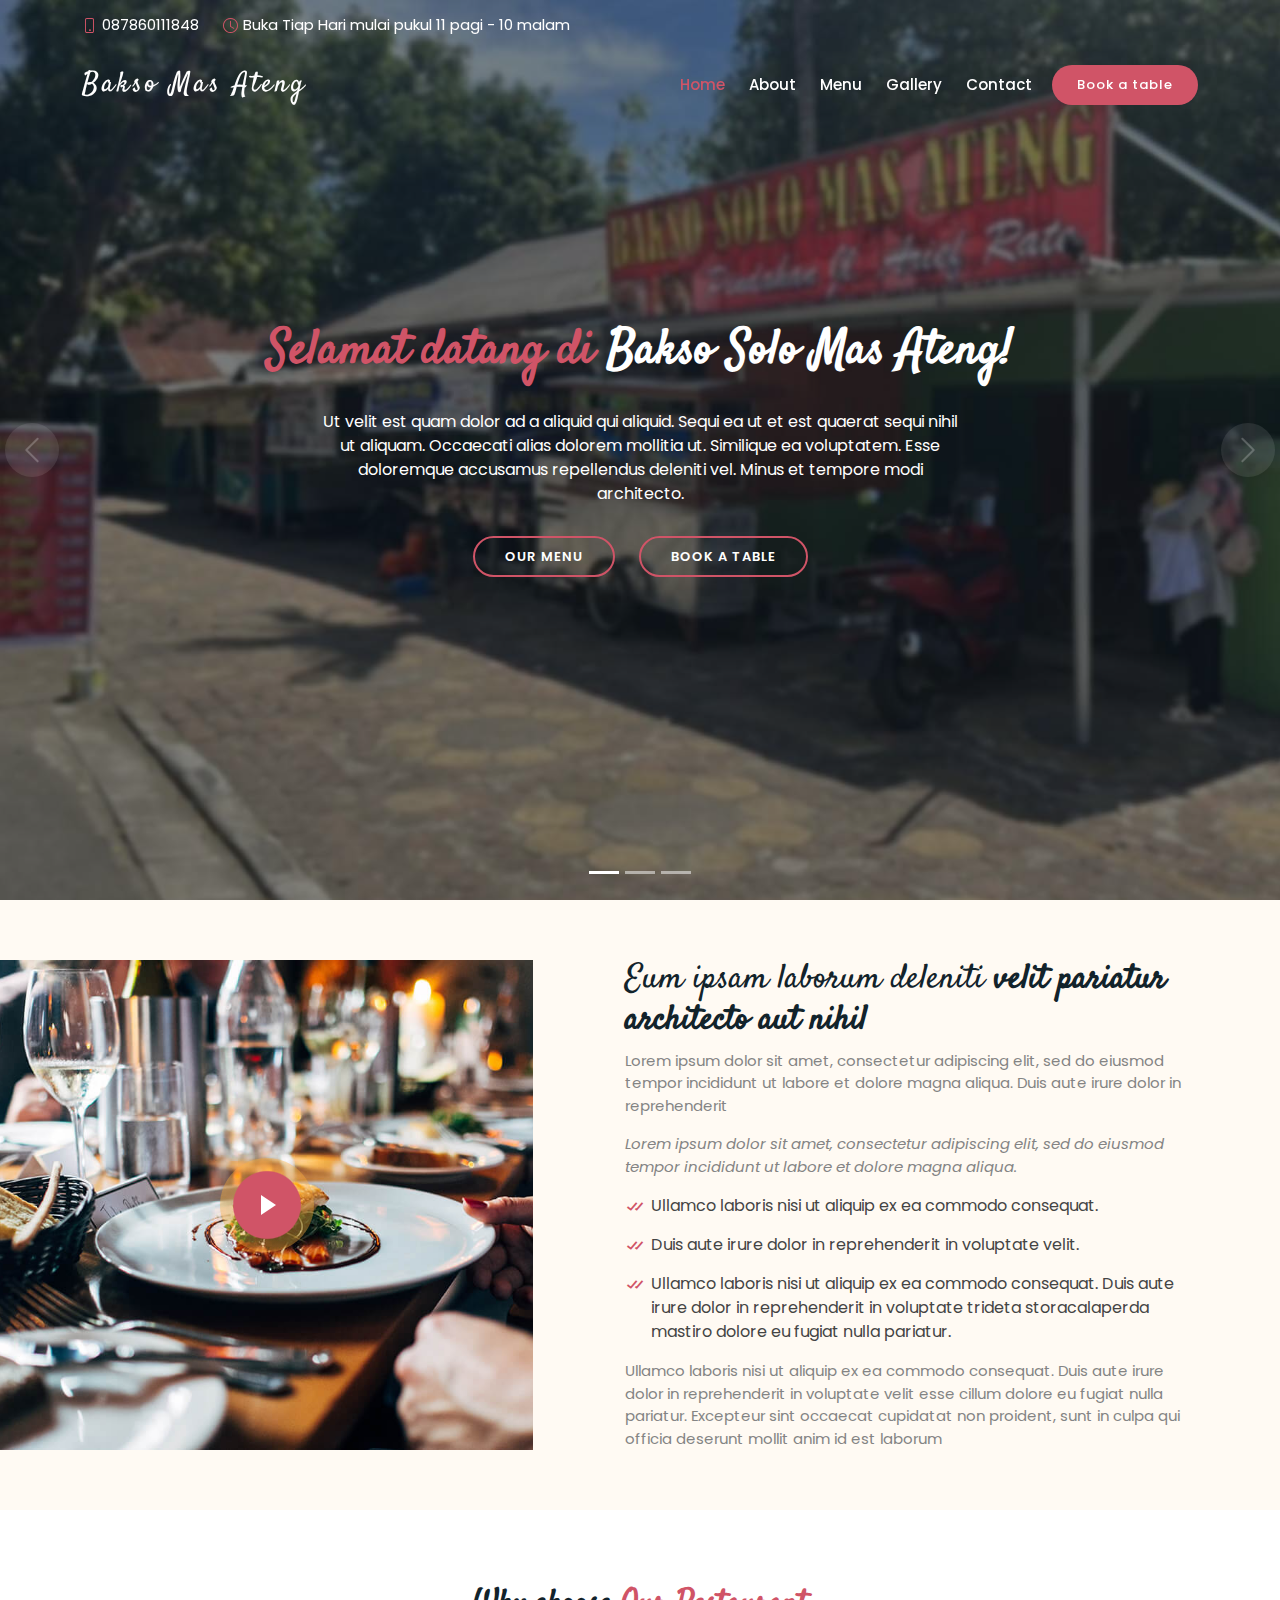
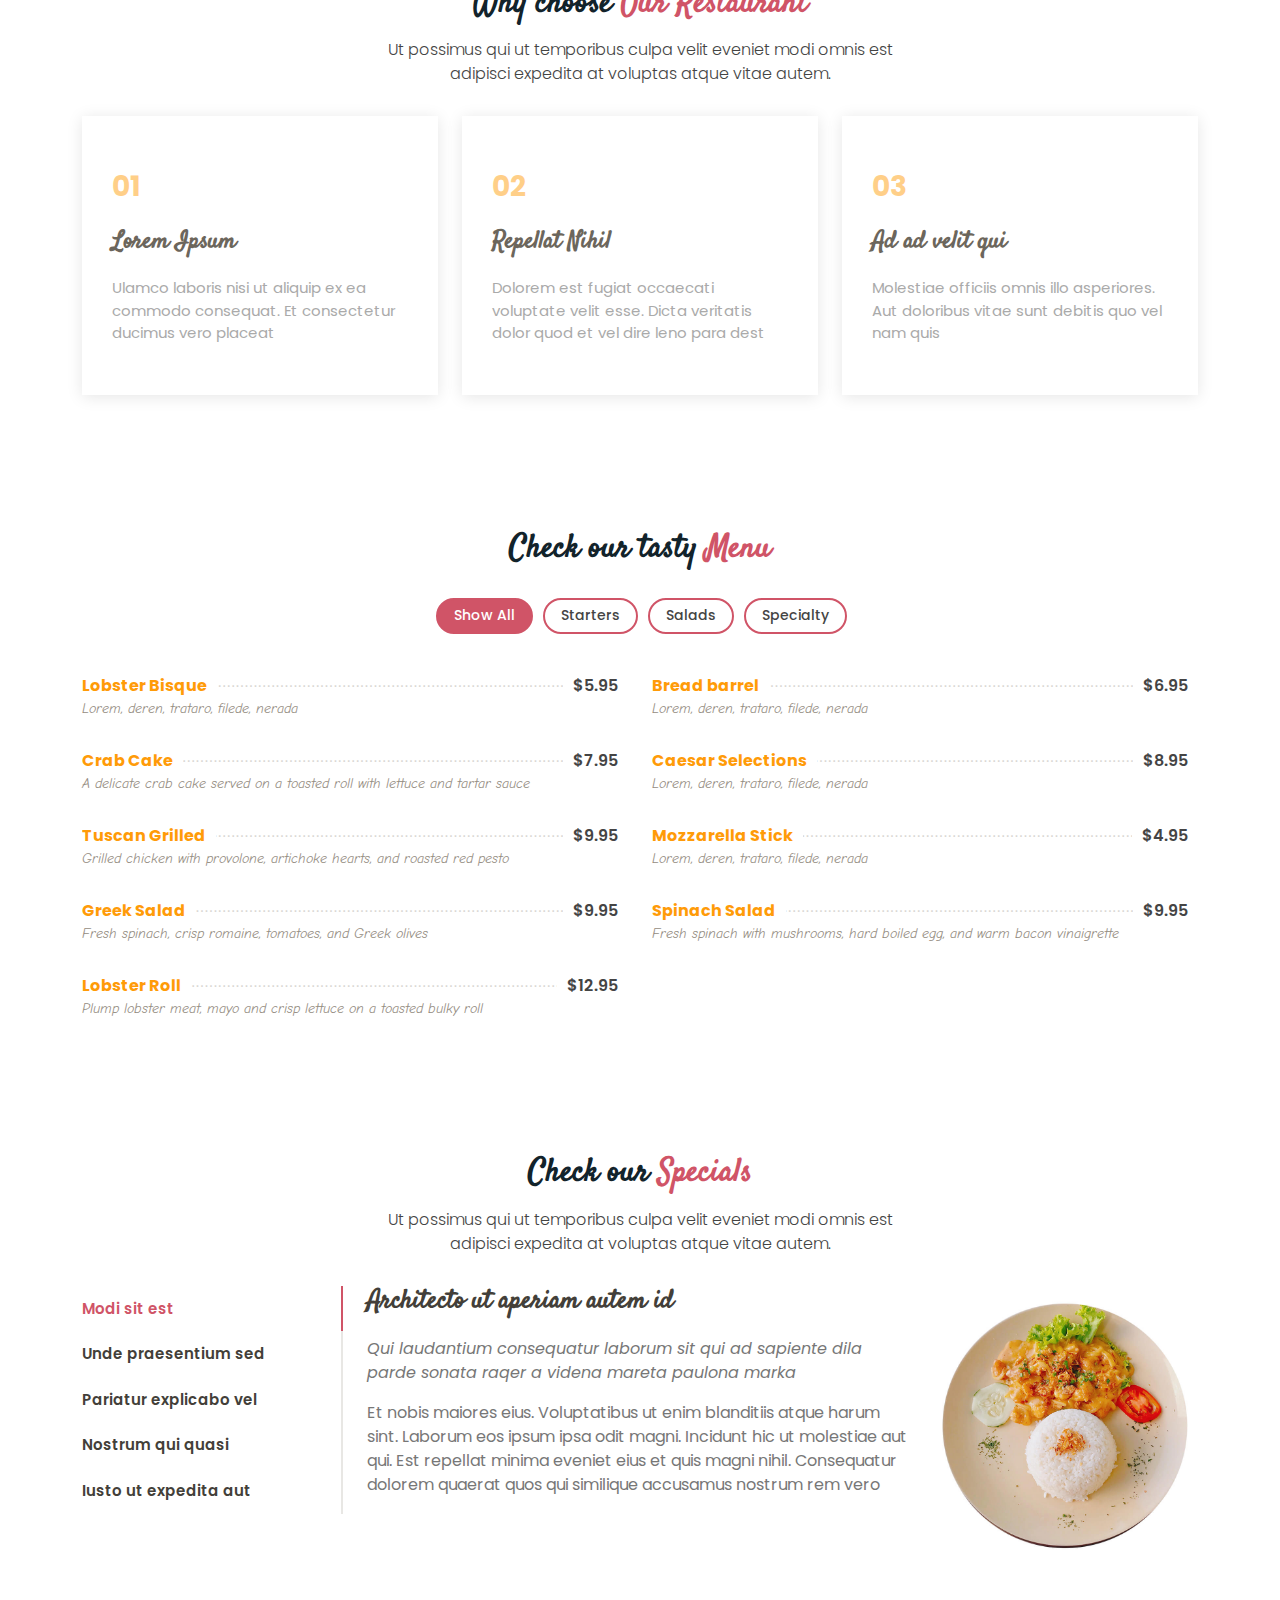
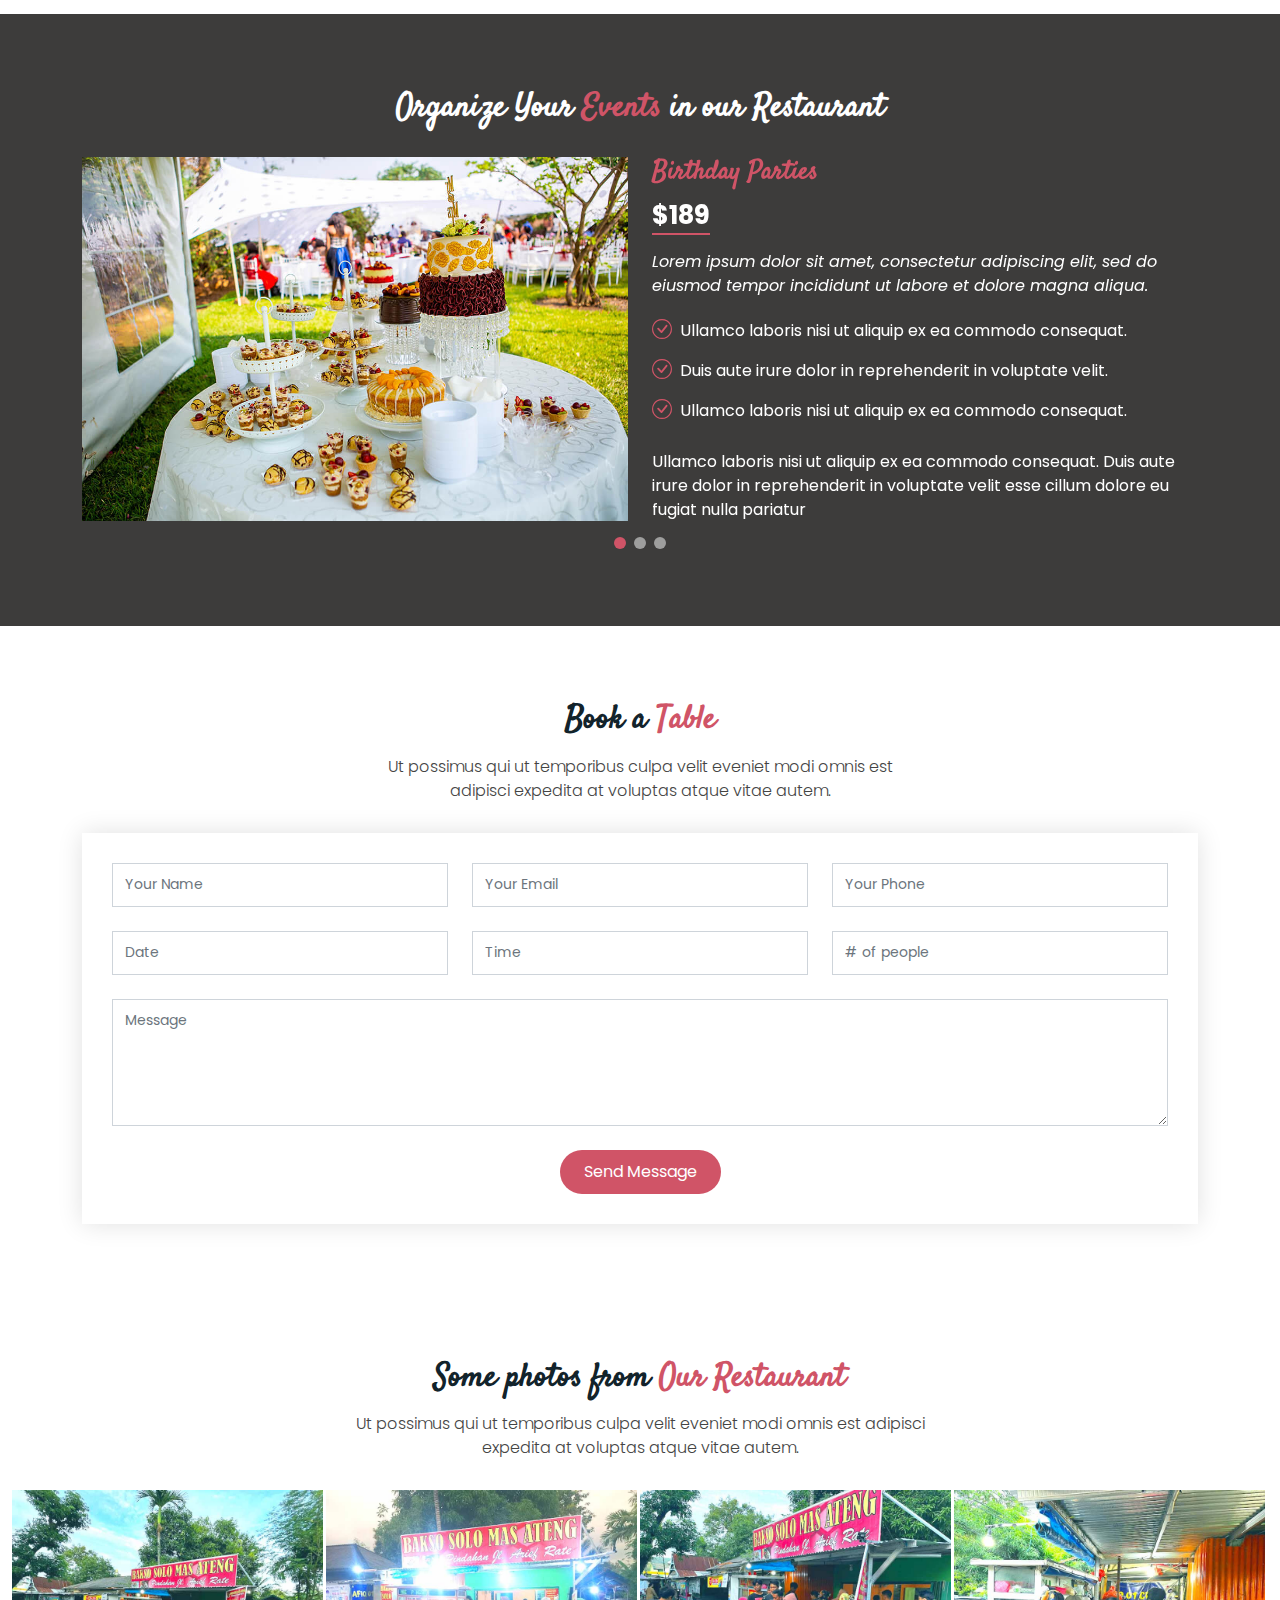
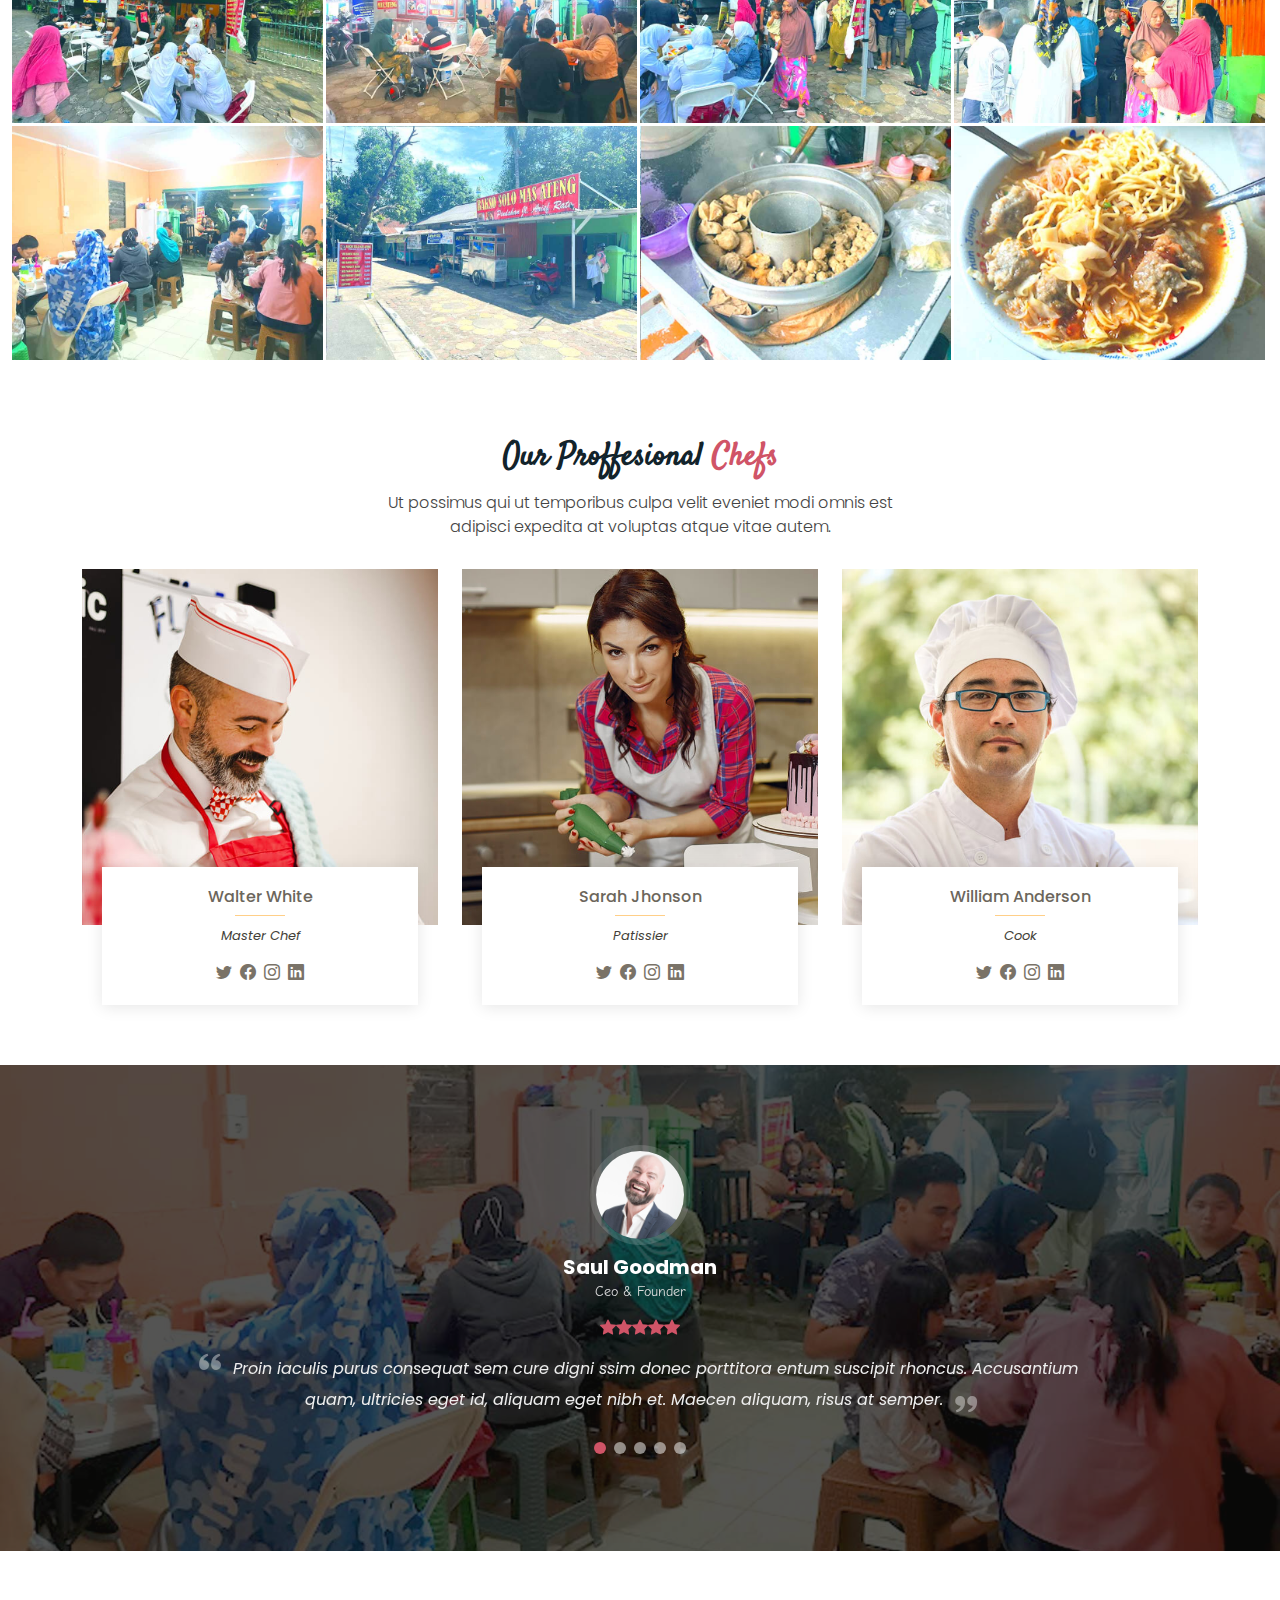
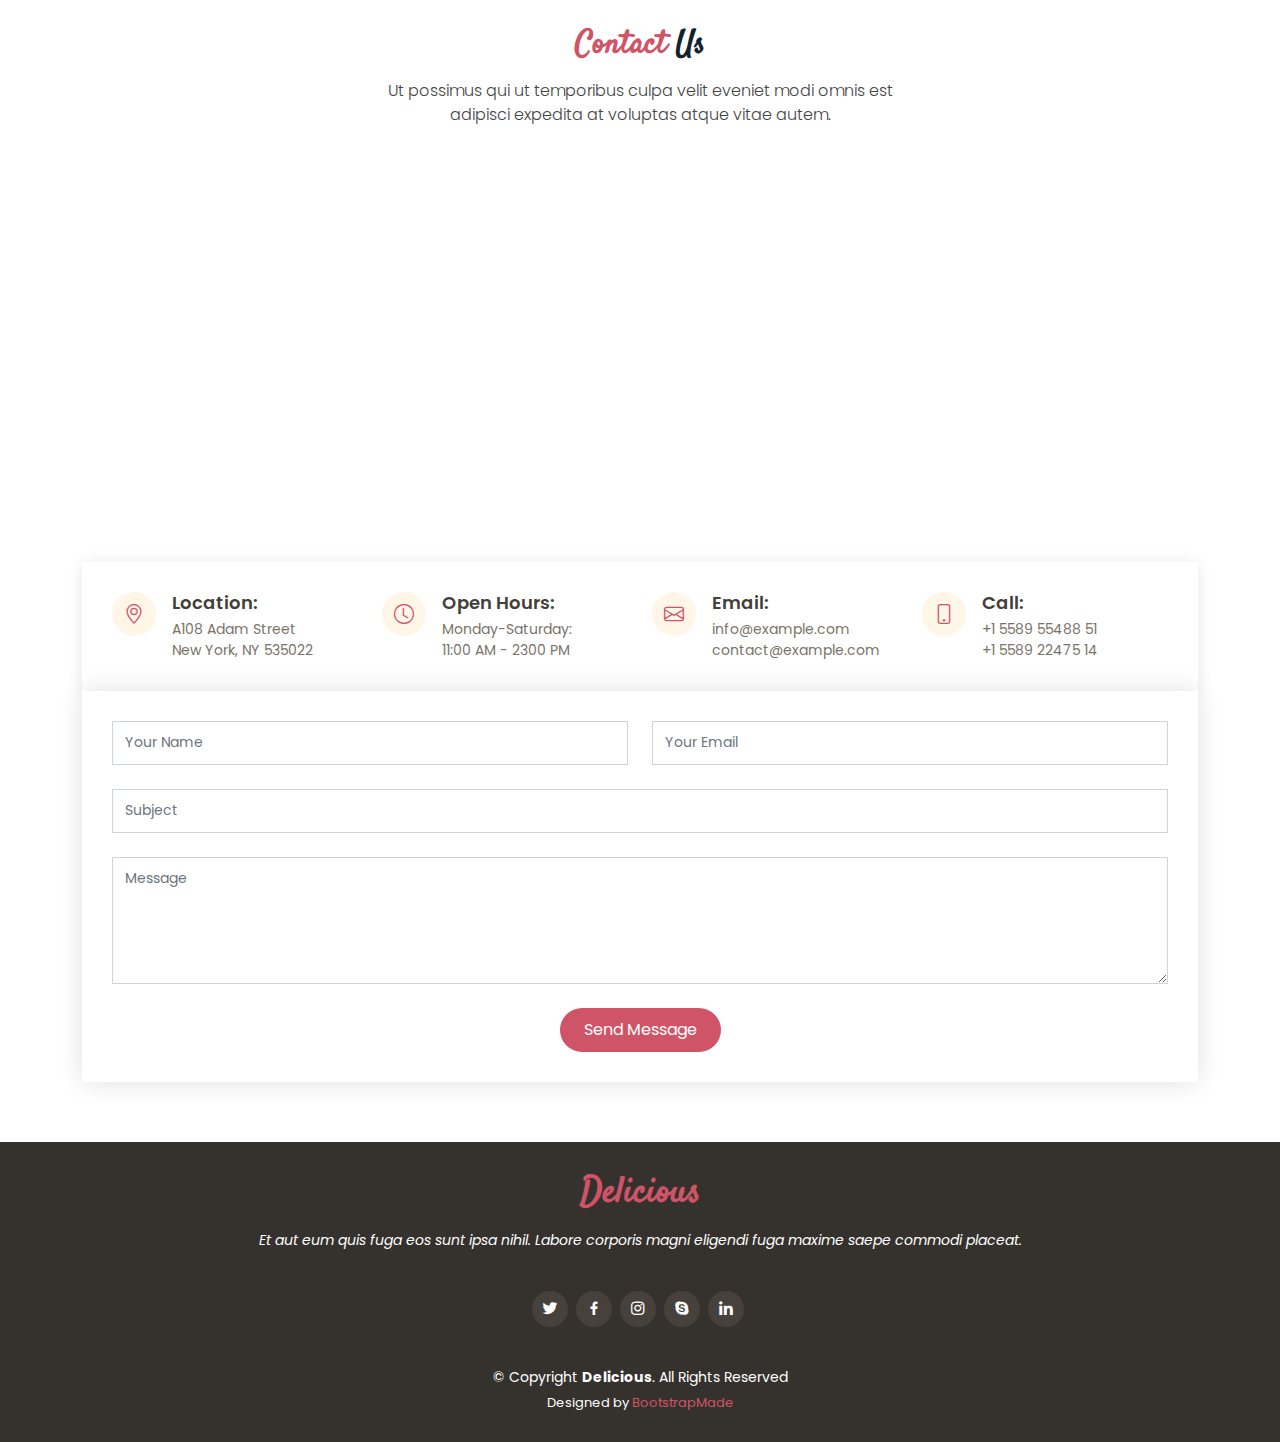
<file: index copy.html>
<!DOCTYPE html>
<html lang="en">

<head>
  <meta charset="utf-8">
  <meta content="width=device-width, initial-scale=1.0" name="viewport">

  <title>Bakso Solo Mas Ateng - Jln Rajawali Makassar</title>
  <meta content="" name="description">
  <meta content="" name="keywords">

  <!-- Favicons -->
  <link href="assets/img/favicon.png" rel="icon">
  <link href="assets/img/apple-touch-icon.png" rel="apple-touch-icon">

  <!-- Google Fonts -->
  <link href="https://fonts.googleapis.com/css?family=Poppins:300,300i,400,400i,600,600i,700,700i|Satisfy|Comic+Neue:300,300i,400,400i,700,700i" rel="stylesheet">

  <!-- Vendor CSS Files -->
  <link href="assets/vendor/animate.css/animate.min.css" rel="stylesheet">
  <link href="assets/vendor/bootstrap/css/bootstrap.min.css" rel="stylesheet">
  <link href="assets/vendor/bootstrap-icons/bootstrap-icons.css" rel="stylesheet">
  <link href="assets/vendor/boxicons/css/boxicons.min.css" rel="stylesheet">
  <link href="assets/vendor/glightbox/css/glightbox.min.css" rel="stylesheet">
  <link href="assets/vendor/swiper/swiper-bundle.min.css" rel="stylesheet">

  <!-- Template Main CSS File -->
  <link href="assets/css/style.css" rel="stylesheet">

  <!-- =======================================================
  * Template Name: Delicious - v4.10.0
  * Template URL: https://bootstrapmade.com/delicious-free-restaurant-bootstrap-theme/
  * Author: BootstrapMade.com
  * License: https://bootstrapmade.com/license/
  ======================================================== -->
</head>

<body>

  <!-- ======= Top Bar ======= -->
  <section id="topbar" class="d-flex align-items-center fixed-top topbar-transparent">
    <div class="container-fluid container-xl d-flex align-items-center justify-content-center justify-content-lg-start">
      <i class="bi bi-phone d-flex align-items-center"><span>087860111848</span></i>
      <i class="bi bi-clock ms-4 d-none d-lg-flex align-items-center"><span>Buka Tiap Hari mulai pukul 11 pagi - 10 malam</span></i>
    </div>
  </section>

  <!-- ======= Header ======= -->
  <header id="header" class="fixed-top d-flex align-items-center header-transparent">
    <div class="container-fluid container-xl d-flex align-items-center justify-content-between">

      <div class="logo me-auto">
        <h1><a href="index.html">Bakso Mas Ateng</a></h1>
        <!-- Uncomment below if you prefer to use an image logo -->
        <!-- <a href="index.html"><img src="assets/img/logo.png" alt="" class="img-fluid"></a>-->
      </div>

      <nav id="navbar" class="navbar order-last order-lg-0">
        <ul>
          <li><a class="nav-link scrollto active" href="#hero">Home</a></li>
          <li><a class="nav-link scrollto" href="#about">About</a></li>
          <li><a class="nav-link scrollto" href="#menu">Menu</a></li>
          <!-- <li><a class="nav-link scrollto" href="#specials">Specials</a></li> -->
          <!-- <li><a class="nav-link scrollto" href="#events">Events</a></li> -->
          <!-- <li><a class="nav-link scrollto" href="#chefs">Chefs</a></li> -->
          <li><a class="nav-link scrollto" href="#gallery">Gallery</a></li>
          <!-- <li class="dropdown"><a href="#"><span>Drop Down</span> <i class="bi bi-chevron-down"></i></a>
            <ul>
              <li><a href="#">Drop Down 1</a></li>
              <li class="dropdown"><a href="#"><span>Deep Drop Down</span> <i class="bi bi-chevron-right"></i></a>
                <ul>
                  <li><a href="#">Deep Drop Down 1</a></li>
                  <li><a href="#">Deep Drop Down 2</a></li>
                  <li><a href="#">Deep Drop Down 3</a></li>
                  <li><a href="#">Deep Drop Down 4</a></li>
                  <li><a href="#">Deep Drop Down 5</a></li>
                </ul>
              </li>
              <li><a href="#">Drop Down 2</a></li>
              <li><a href="#">Drop Down 3</a></li>
              <li><a href="#">Drop Down 4</a></li>
            </ul>
          </li> -->
          <li><a class="nav-link scrollto" href="#contact">Contact</a></li>
        </ul>
        <i class="bi bi-list mobile-nav-toggle"></i>
      </nav><!-- .navbar -->

      <a href="#book-a-table" class="book-a-table-btn scrollto">Book a table</a>

    </div>
  </header><!-- End Header -->

  <!-- ======= Hero Section ======= -->
  <section id="hero">
    <div class="hero-container">
      <div id="heroCarousel" data-bs-interval="5000" class="carousel slide carousel-fade" data-bs-ride="carousel">

        <ol class="carousel-indicators" id="hero-carousel-indicators"></ol>

        <div class="carousel-inner" role="listbox">

          <!-- Slide 1 -->
          <div class="carousel-item active" style="background-image: url(assets/img/slide/slide-1.jpg);">
            <div class="carousel-container">
              <div class="carousel-content">
                <h2 class="animate__animated animate__fadeInDown"><span>Selamat datang di </span> Bakso Solo Mas Ateng!</h2>
                <p class="animate__animated animate__fadeInUp">Ut velit est quam dolor ad a aliquid qui aliquid. Sequi ea ut et est quaerat sequi nihil ut aliquam. Occaecati alias dolorem mollitia ut. Similique ea voluptatem. Esse doloremque accusamus repellendus deleniti vel. Minus et tempore modi architecto.</p>
                <div>
                  <a href="#menu" class="btn-menu animate__animated animate__fadeInUp scrollto">Our Menu</a>
                  <a href="#book-a-table" class="btn-book animate__animated animate__fadeInUp scrollto">Book a Table</a>
                </div>
              </div>
            </div>
          </div>

          <!-- Slide 2 -->
          <div class="carousel-item" style="background-image: url(assets/img/slide/slide-2.jpg);">
            <div class="carousel-container">
              <div class="carousel-content">
                <h2 class="animate__animated animate__fadeInDown">Lorem Ipsum Dolor</h2>
                <p class="animate__animated animate__fadeInUp">Ut velit est quam dolor ad a aliquid qui aliquid. Sequi ea ut et est quaerat sequi nihil ut aliquam. Occaecati alias dolorem mollitia ut. Similique ea voluptatem. Esse doloremque accusamus repellendus deleniti vel. Minus et tempore modi architecto.</p>
                <div>
                  <a href="#menu" class="btn-menu animate__animated animate__fadeInUp scrollto">Our Menu</a>
                  <a href="#book-a-table" class="btn-book animate__animated animate__fadeInUp scrollto">Book a Table</a>
                </div>
              </div>
            </div>
          </div>

          <!-- Slide 3 -->
          <div class="carousel-item" style="background-image: url(assets/img/slide/slide-3.jpg);">
            <div class="carousel-container">
              <div class="carousel-content">
                <h2 class="animate__animated animate__fadeInDown">Sequi ea ut et est quaerat</h2>
                <p class="animate__animated animate__fadeInUp">Ut velit est quam dolor ad a aliquid qui aliquid. Sequi ea ut et est quaerat sequi nihil ut aliquam. Occaecati alias dolorem mollitia ut. Similique ea voluptatem. Esse doloremque accusamus repellendus deleniti vel. Minus et tempore modi architecto.</p>
                <div>
                  <a href="#menu" class="btn-menu animate__animated animate__fadeInUp scrollto">Our Menu</a>
                  <a href="#book-a-table" class="btn-book animate__animated animate__fadeInUp scrollto">Book a Table</a>
                </div>
              </div>
            </div>
          </div>

        </div>

        <a class="carousel-control-prev" href="#heroCarousel" role="button" data-bs-slide="prev">
          <span class="carousel-control-prev-icon bi bi-chevron-left" aria-hidden="true"></span>
        </a>

        <a class="carousel-control-next" href="#heroCarousel" role="button" data-bs-slide="next">
          <span class="carousel-control-next-icon bi bi-chevron-right" aria-hidden="true"></span>
        </a>

      </div>
    </div>
  </section><!-- End Hero -->

  <main id="main">

    <!-- ======= About Section ======= -->
    <section id="about" class="about">
      <div class="container-fluid">

        <div class="row">

          <div class="col-lg-5 align-items-stretch video-box" style='background-image: url("assets/img/about.jpg");'>
            <a href="https://www.youtube.com/watch?v=jDDaplaOz7Q" class="venobox play-btn mb-4" data-vbtype="video" data-autoplay="true"></a>
          </div>

          <div class="col-lg-7 d-flex flex-column justify-content-center align-items-stretch">

            <div class="content">
              <h3>Eum ipsam laborum deleniti <strong>velit pariatur architecto aut nihil</strong></h3>
              <p>
                Lorem ipsum dolor sit amet, consectetur adipiscing elit, sed do eiusmod tempor incididunt ut labore et dolore magna aliqua. Duis aute irure dolor in reprehenderit
              </p>
              <p class="fst-italic">
                Lorem ipsum dolor sit amet, consectetur adipiscing elit, sed do eiusmod tempor incididunt ut labore et dolore
                magna aliqua.
              </p>
              <ul>
                <li><i class="bx bx-check-double"></i> Ullamco laboris nisi ut aliquip ex ea commodo consequat.</li>
                <li><i class="bx bx-check-double"></i> Duis aute irure dolor in reprehenderit in voluptate velit.</li>
                <li><i class="bx bx-check-double"></i> Ullamco laboris nisi ut aliquip ex ea commodo consequat. Duis aute irure dolor in reprehenderit in voluptate trideta storacalaperda mastiro dolore eu fugiat nulla pariatur.</li>
              </ul>
              <p>
                Ullamco laboris nisi ut aliquip ex ea commodo consequat. Duis aute irure dolor in reprehenderit in voluptate
                velit esse cillum dolore eu fugiat nulla pariatur. Excepteur sint occaecat cupidatat non proident, sunt in
                culpa qui officia deserunt mollit anim id est laborum
              </p>
            </div>

          </div>

        </div>

      </div>
    </section><!-- End About Section -->

    <!-- ======= Whu Us Section ======= -->
    <section id="why-us" class="why-us">
      <div class="container">

        <div class="section-title">
          <h2>Why choose <span>Our Restaurant</span></h2>
          <p>Ut possimus qui ut temporibus culpa velit eveniet modi omnis est adipisci expedita at voluptas atque vitae autem.</p>
        </div>

        <div class="row">

          <div class="col-lg-4">
            <div class="box">
              <span>01</span>
              <h4>Lorem Ipsum</h4>
              <p>Ulamco laboris nisi ut aliquip ex ea commodo consequat. Et consectetur ducimus vero placeat</p>
            </div>
          </div>

          <div class="col-lg-4 mt-4 mt-lg-0">
            <div class="box">
              <span>02</span>
              <h4>Repellat Nihil</h4>
              <p>Dolorem est fugiat occaecati voluptate velit esse. Dicta veritatis dolor quod et vel dire leno para dest</p>
            </div>
          </div>

          <div class="col-lg-4 mt-4 mt-lg-0">
            <div class="box">
              <span>03</span>
              <h4> Ad ad velit qui</h4>
              <p>Molestiae officiis omnis illo asperiores. Aut doloribus vitae sunt debitis quo vel nam quis</p>
            </div>
          </div>

        </div>

      </div>
    </section><!-- End Whu Us Section -->

    <!-- ======= Menu Section ======= -->
    <section id="menu" class="menu">
      <div class="container">

        <div class="section-title">
          <h2>Check our tasty <span>Menu</span></h2>
        </div>

        <div class="row">
          <div class="col-lg-12 d-flex justify-content-center">
            <ul id="menu-flters">
              <li data-filter="*" class="filter-active">Show All</li>
              <li data-filter=".filter-starters">Starters</li>
              <li data-filter=".filter-salads">Salads</li>
              <li data-filter=".filter-specialty">Specialty</li>
            </ul>
          </div>
        </div>

        <div class="row menu-container">

          <div class="col-lg-6 menu-item filter-starters">
            <div class="menu-content">
              <a href="#">Lobster Bisque</a><span>$5.95</span>
            </div>
            <div class="menu-ingredients">
              Lorem, deren, trataro, filede, nerada
            </div>
          </div>

          <div class="col-lg-6 menu-item filter-specialty">
            <div class="menu-content">
              <a href="#">Bread barrel</a><span>$6.95</span>
            </div>
            <div class="menu-ingredients">
              Lorem, deren, trataro, filede, nerada
            </div>
          </div>

          <div class="col-lg-6 menu-item filter-starters">
            <div class="menu-content">
              <a href="#">Crab Cake</a><span>$7.95</span>
            </div>
            <div class="menu-ingredients">
              A delicate crab cake served on a toasted roll with lettuce and tartar sauce
            </div>
          </div>

          <div class="col-lg-6 menu-item filter-salads">
            <div class="menu-content">
              <a href="#">Caesar Selections</a><span>$8.95</span>
            </div>
            <div class="menu-ingredients">
              Lorem, deren, trataro, filede, nerada
            </div>
          </div>

          <div class="col-lg-6 menu-item filter-specialty">
            <div class="menu-content">
              <a href="#">Tuscan Grilled</a><span>$9.95</span>
            </div>
            <div class="menu-ingredients">
              Grilled chicken with provolone, artichoke hearts, and roasted red pesto
            </div>
          </div>

          <div class="col-lg-6 menu-item filter-starters">
            <div class="menu-content">
              <a href="#">Mozzarella Stick</a><span>$4.95</span>
            </div>
            <div class="menu-ingredients">
              Lorem, deren, trataro, filede, nerada
            </div>
          </div>

          <div class="col-lg-6 menu-item filter-salads">
            <div class="menu-content">
              <a href="#">Greek Salad</a><span>$9.95</span>
            </div>
            <div class="menu-ingredients">
              Fresh spinach, crisp romaine, tomatoes, and Greek olives
            </div>
          </div>

          <div class="col-lg-6 menu-item filter-salads">
            <div class="menu-content">
              <a href="#">Spinach Salad</a><span>$9.95</span>
            </div>
            <div class="menu-ingredients">
              Fresh spinach with mushrooms, hard boiled egg, and warm bacon vinaigrette
            </div>
          </div>

          <div class="col-lg-6 menu-item filter-specialty">
            <div class="menu-content">
              <a href="#">Lobster Roll</a><span>$12.95</span>
            </div>
            <div class="menu-ingredients">
              Plump lobster meat, mayo and crisp lettuce on a toasted bulky roll
            </div>
          </div>

        </div>

      </div>
    </section><!-- End Menu Section -->

    <!-- ======= Specials Section ======= -->
    <section id="specials" class="specials">
      <div class="container">

        <div class="section-title">
          <h2>Check our <span>Specials</span></h2>
          <p>Ut possimus qui ut temporibus culpa velit eveniet modi omnis est adipisci expedita at voluptas atque vitae autem.</p>
        </div>

        <div class="row">
          <div class="col-lg-3">
            <ul class="nav nav-tabs flex-column">
              <li class="nav-item">
                <a class="nav-link active show" data-bs-toggle="tab" href="#tab-1">Modi sit est</a>
              </li>
              <li class="nav-item">
                <a class="nav-link" data-bs-toggle="tab" href="#tab-2">Unde praesentium sed</a>
              </li>
              <li class="nav-item">
                <a class="nav-link" data-bs-toggle="tab" href="#tab-3">Pariatur explicabo vel</a>
              </li>
              <li class="nav-item">
                <a class="nav-link" data-bs-toggle="tab" href="#tab-4">Nostrum qui quasi</a>
              </li>
              <li class="nav-item">
                <a class="nav-link" data-bs-toggle="tab" href="#tab-5">Iusto ut expedita aut</a>
              </li>
            </ul>
          </div>
          <div class="col-lg-9 mt-4 mt-lg-0">
            <div class="tab-content">
              <div class="tab-pane active show" id="tab-1">
                <div class="row">
                  <div class="col-lg-8 details order-2 order-lg-1">
                    <h3>Architecto ut aperiam autem id</h3>
                    <p class="fst-italic">Qui laudantium consequatur laborum sit qui ad sapiente dila parde sonata raqer a videna mareta paulona marka</p>
                    <p>Et nobis maiores eius. Voluptatibus ut enim blanditiis atque harum sint. Laborum eos ipsum ipsa odit magni. Incidunt hic ut molestiae aut qui. Est repellat minima eveniet eius et quis magni nihil. Consequatur dolorem quaerat quos qui similique accusamus nostrum rem vero</p>
                  </div>
                  <div class="col-lg-4 text-center order-1 order-lg-2">
                    <img src="assets/img/specials-1.jpg" alt="" class="img-fluid">
                  </div>
                </div>
              </div>
              <div class="tab-pane" id="tab-2">
                <div class="row">
                  <div class="col-lg-8 details order-2 order-lg-1">
                    <h3>Et blanditiis nemo veritatis excepturi</h3>
                    <p class="fst-italic">Qui laudantium consequatur laborum sit qui ad sapiente dila parde sonata raqer a videna mareta paulona marka</p>
                    <p>Ea ipsum voluptatem consequatur quis est. Illum error ullam omnis quia et reiciendis sunt sunt est. Non aliquid repellendus itaque accusamus eius et velit ipsa voluptates. Optio nesciunt eaque beatae accusamus lerode pakto madirna desera vafle de nideran pal</p>
                  </div>
                  <div class="col-lg-4 text-center order-1 order-lg-2">
                    <img src="assets/img/specials-2.jpg" alt="" class="img-fluid">
                  </div>
                </div>
              </div>
              <div class="tab-pane" id="tab-3">
                <div class="row">
                  <div class="col-lg-8 details order-2 order-lg-1">
                    <h3>Impedit facilis occaecati odio neque aperiam sit</h3>
                    <p class="fst-italic">Eos voluptatibus quo. Odio similique illum id quidem non enim fuga. Qui natus non sunt dicta dolor et. In asperiores velit quaerat perferendis aut</p>
                    <p>Iure officiis odit rerum. Harum sequi eum illum corrupti culpa veritatis quisquam. Neque necessitatibus illo rerum eum ut. Commodi ipsam minima molestiae sed laboriosam a iste odio. Earum odit nesciunt fugiat sit ullam. Soluta et harum voluptatem optio quae</p>
                  </div>
                  <div class="col-lg-4 text-center order-1 order-lg-2">
                    <img src="assets/img/specials-3.jpg" alt="" class="img-fluid">
                  </div>
                </div>
              </div>
              <div class="tab-pane" id="tab-4">
                <div class="row">
                  <div class="col-lg-8 details order-2 order-lg-1">
                    <h3>Fuga dolores inventore laboriosam ut est accusamus laboriosam dolore</h3>
                    <p class="fst-italic">Totam aperiam accusamus. Repellat consequuntur iure voluptas iure porro quis delectus</p>
                    <p>Eaque consequuntur consequuntur libero expedita in voluptas. Nostrum ipsam necessitatibus aliquam fugiat debitis quis velit. Eum ex maxime error in consequatur corporis atque. Eligendi asperiores sed qui veritatis aperiam quia a laborum inventore</p>
                  </div>
                  <div class="col-lg-4 text-center order-1 order-lg-2">
                    <img src="assets/img/specials-4.jpg" alt="" class="img-fluid">
                  </div>
                </div>
              </div>
              <div class="tab-pane" id="tab-5">
                <div class="row">
                  <div class="col-lg-8 details order-2 order-lg-1">
                    <h3>Est eveniet ipsam sindera pad rone matrelat sando reda</h3>
                    <p class="fst-italic">Omnis blanditiis saepe eos autem qui sunt debitis porro quia.</p>
                    <p>Exercitationem nostrum omnis. Ut reiciendis repudiandae minus. Omnis recusandae ut non quam ut quod eius qui. Ipsum quia odit vero atque qui quibusdam amet. Occaecati sed est sint aut vitae molestiae voluptate vel</p>
                  </div>
                  <div class="col-lg-4 text-center order-1 order-lg-2">
                    <img src="assets/img/specials-5.jpg" alt="" class="img-fluid">
                  </div>
                </div>
              </div>
            </div>
          </div>
        </div>

      </div>
    </section><!-- End Specials Section -->

    <!-- ======= Events Section ======= -->
    <section id="events" class="events">
      <div class="container">

        <div class="section-title">
          <h2>Organize Your <span>Events</span> in our Restaurant</h2>
        </div>

        <div class="events-slider swiper">
          <div class="swiper-wrapper">

            <div class="swiper-slide">
              <div class="row event-item">
                <div class="col-lg-6">
                  <img src="assets/img/event-birthday.jpg" class="img-fluid" alt="">
                </div>
                <div class="col-lg-6 pt-4 pt-lg-0 content">
                  <h3>Birthday Parties</h3>
                  <div class="price">
                    <p><span>$189</span></p>
                  </div>
                  <p class="fst-italic">
                    Lorem ipsum dolor sit amet, consectetur adipiscing elit, sed do eiusmod tempor incididunt ut labore et dolore
                    magna aliqua.
                  </p>
                  <ul>
                    <li><i class="bi bi-check-circle"></i> Ullamco laboris nisi ut aliquip ex ea commodo consequat.</li>
                    <li><i class="bi bi-check-circle"></i> Duis aute irure dolor in reprehenderit in voluptate velit.</li>
                    <li><i class="bi bi-check-circle"></i> Ullamco laboris nisi ut aliquip ex ea commodo consequat.</li>
                  </ul>
                  <p>
                    Ullamco laboris nisi ut aliquip ex ea commodo consequat. Duis aute irure dolor in reprehenderit in voluptate
                    velit esse cillum dolore eu fugiat nulla pariatur
                  </p>
                </div>
              </div>
            </div><!-- End testimonial item -->

            <div class="swiper-slide">
              <div class="row event-item">
                <div class="col-lg-6">
                  <img src="assets/img/event-private.jpg" class="img-fluid" alt="">
                </div>
                <div class="col-lg-6 pt-4 pt-lg-0 content">
                  <h3>Private Parties</h3>
                  <div class="price">
                    <p><span>$290</span></p>
                  </div>
                  <p class="fst-italic">
                    Lorem ipsum dolor sit amet, consectetur adipiscing elit, sed do eiusmod tempor incididunt ut labore et dolore
                    magna aliqua.
                  </p>
                  <ul>
                    <li><i class="bi bi-check-circle"></i> Ullamco laboris nisi ut aliquip ex ea commodo consequat.</li>
                    <li><i class="bi bi-check-circle"></i> Duis aute irure dolor in reprehenderit in voluptate velit.</li>
                    <li><i class="bi bi-check-circle"></i> Ullamco laboris nisi ut aliquip ex ea commodo consequat.</li>
                  </ul>
                  <p>
                    Ullamco laboris nisi ut aliquip ex ea commodo consequat. Duis aute irure dolor in reprehenderit in voluptate
                    velit esse cillum dolore eu fugiat nulla pariatur
                  </p>
                </div>
              </div>
            </div><!-- End testimonial item -->

            <div class="swiper-slide">
              <div class="row event-item">
                <div class="col-lg-6">
                  <img src="assets/img/event-custom.jpg" class="img-fluid" alt="">
                </div>
                <div class="col-lg-6 pt-4 pt-lg-0 content">
                  <h3>Custom Parties</h3>
                  <div class="price">
                    <p><span>$99</span></p>
                  </div>
                  <p class="fst-italic">
                    Lorem ipsum dolor sit amet, consectetur adipiscing elit, sed do eiusmod tempor incididunt ut labore et dolore
                    magna aliqua.
                  </p>
                  <ul>
                    <li><i class="bi bi-check-circle"></i> Ullamco laboris nisi ut aliquip ex ea commodo consequat.</li>
                    <li><i class="bi bi-check-circle"></i> Duis aute irure dolor in reprehenderit in voluptate velit.</li>
                    <li><i class="bi bi-check-circle"></i> Ullamco laboris nisi ut aliquip ex ea commodo consequat.</li>
                  </ul>
                  <p>
                    Ullamco laboris nisi ut aliquip ex ea commodo consequat. Duis aute irure dolor in reprehenderit in voluptate
                    velit esse cillum dolore eu fugiat nulla pariatur
                  </p>
                </div>
              </div>
            </div><!-- End testimonial item -->

          </div>
          <div class="swiper-pagination"></div>
        </div>

      </div>
    </section><!-- End Events Section -->

    <!-- ======= Book A Table Section ======= -->
    <section id="book-a-table" class="book-a-table">
      <div class="container">

        <div class="section-title">
          <h2>Book a <span>Table</span></h2>
          <p>Ut possimus qui ut temporibus culpa velit eveniet modi omnis est adipisci expedita at voluptas atque vitae autem.</p>
        </div>

        <form action="forms/book-a-table.php" method="post" role="form" class="php-email-form">
          <div class="row">
            <div class="col-lg-4 col-md-6 form-group">
              <input type="text" name="name" class="form-control" id="name" placeholder="Your Name" data-rule="minlen:4" data-msg="Please enter at least 4 chars">
              <div class="validate"></div>
            </div>
            <div class="col-lg-4 col-md-6 form-group mt-3 mt-md-0">
              <input type="email" class="form-control" name="email" id="email" placeholder="Your Email" data-rule="email" data-msg="Please enter a valid email">
              <div class="validate"></div>
            </div>
            <div class="col-lg-4 col-md-6 form-group mt-3 mt-md-0">
              <input type="text" class="form-control" name="phone" id="phone" placeholder="Your Phone" data-rule="minlen:4" data-msg="Please enter at least 4 chars">
              <div class="validate"></div>
            </div>
            <div class="col-lg-4 col-md-6 form-group mt-3">
              <input type="text" name="date" class="form-control" id="date" placeholder="Date" data-rule="minlen:4" data-msg="Please enter at least 4 chars">
              <div class="validate"></div>
            </div>
            <div class="col-lg-4 col-md-6 form-group mt-3">
              <input type="text" class="form-control" name="time" id="time" placeholder="Time" data-rule="minlen:4" data-msg="Please enter at least 4 chars">
              <div class="validate"></div>
            </div>
            <div class="col-lg-4 col-md-6 form-group mt-3">
              <input type="number" class="form-control" name="people" id="people" placeholder="# of people" data-rule="minlen:1" data-msg="Please enter at least 1 chars">
              <div class="validate"></div>
            </div>
          </div>
          <div class="form-group mt-3">
            <textarea class="form-control" name="message" rows="5" placeholder="Message"></textarea>
            <div class="validate"></div>
          </div>
          <div class="mb-3">
            <div class="loading">Loading</div>
            <div class="error-message"></div>
            <div class="sent-message">Your booking request was sent. We will call back or send an Email to confirm your reservation. Thank you!</div>
          </div>
          <div class="text-center"><button type="submit">Send Message</button></div>
        </form>

      </div>
    </section><!-- End Book A Table Section -->

    <!-- ======= Gallery Section ======= -->
    <section id="gallery" class="gallery">
      <div class="container-fluid">

        <div class="section-title">
          <h2>Some photos from <span>Our Restaurant</span></h2>
          <p>Ut possimus qui ut temporibus culpa velit eveniet modi omnis est adipisci expedita at voluptas atque vitae autem.</p>
        </div>

        <div class="row g-0">

          <div class="col-lg-3 col-md-4">
            <div class="gallery-item">
              <a href="assets/img/gallery/gallery-1.jpg" class="gallery-lightbox">
                <img src="assets/img/gallery/gallery-1.jpg" alt="" class="img-fluid">
              </a>
            </div>
          </div>

          <div class="col-lg-3 col-md-4">
            <div class="gallery-item">
              <a href="assets/img/gallery/gallery-2.jpg" class="gallery-lightbox">
                <img src="assets/img/gallery/gallery-2.jpg" alt="" class="img-fluid">
              </a>
            </div>
          </div>

          <div class="col-lg-3 col-md-4">
            <div class="gallery-item">
              <a href="assets/img/gallery/gallery-3.jpg" class="gallery-lightbox">
                <img src="assets/img/gallery/gallery-3.jpg" alt="" class="img-fluid">
              </a>
            </div>
          </div>

          <div class="col-lg-3 col-md-4">
            <div class="gallery-item">
              <a href="assets/img/gallery/gallery-4.jpg" class="gallery-lightbox">
                <img src="assets/img/gallery/gallery-4.jpg" alt="" class="img-fluid">
              </a>
            </div>
          </div>

          <div class="col-lg-3 col-md-4">
            <div class="gallery-item">
              <a href="assets/img/gallery/gallery-5.jpg" class="gallery-lightbox">
                <img src="assets/img/gallery/gallery-5.jpg" alt="" class="img-fluid">
              </a>
            </div>
          </div>

          <div class="col-lg-3 col-md-4">
            <div class="gallery-item">
              <a href="assets/img/gallery/gallery-6.jpg" class="gallery-lightbox">
                <img src="assets/img/gallery/gallery-6.jpg" alt="" class="img-fluid">
              </a>
            </div>
          </div>

          <div class="col-lg-3 col-md-4">
            <div class="gallery-item">
              <a href="assets/img/gallery/gallery-7.jpg" class="gallery-lightbox">
                <img src="assets/img/gallery/gallery-7.jpg" alt="" class="img-fluid">
              </a>
            </div>
          </div>

          <div class="col-lg-3 col-md-4">
            <div class="gallery-item">
              <a href="assets/img/gallery/gallery-8.jpg" class="gallery-lightbox">
                <img src="assets/img/gallery/gallery-8.jpg" alt="" class="img-fluid">
              </a>
            </div>
          </div>

        </div>

      </div>
    </section><!-- End Gallery Section -->

    <!-- ======= Chefs Section ======= -->
    <section id="chefs" class="chefs">
      <div class="container">

        <div class="section-title">
          <h2>Our Proffesional <span>Chefs</span></h2>
          <p>Ut possimus qui ut temporibus culpa velit eveniet modi omnis est adipisci expedita at voluptas atque vitae autem.</p>
        </div>

        <div class="row">

          <div class="col-lg-4 col-md-6">
            <div class="member">
              <div class="pic"><img src="assets/img/chefs/chefs-1.jpg" class="img-fluid" alt=""></div>
              <div class="member-info">
                <h4>Walter White</h4>
                <span>Master Chef</span>
                <div class="social">
                  <a href=""><i class="bi bi-twitter"></i></a>
                  <a href=""><i class="bi bi-facebook"></i></a>
                  <a href=""><i class="bi bi-instagram"></i></a>
                  <a href=""><i class="bi bi-linkedin"></i></a>
                </div>
              </div>
            </div>
          </div>

          <div class="col-lg-4 col-md-6">
            <div class="member">
              <div class="pic"><img src="assets/img/chefs/chefs-2.jpg" class="img-fluid" alt=""></div>
              <div class="member-info">
                <h4>Sarah Jhonson</h4>
                <span>Patissier</span>
                <div class="social">
                  <a href=""><i class="bi bi-twitter"></i></a>
                  <a href=""><i class="bi bi-facebook"></i></a>
                  <a href=""><i class="bi bi-instagram"></i></a>
                  <a href=""><i class="bi bi-linkedin"></i></a>
                </div>
              </div>
            </div>
          </div>

          <div class="col-lg-4 col-md-6">
            <div class="member">
              <div class="pic"><img src="assets/img/chefs/chefs-3.jpg" class="img-fluid" alt=""></div>
              <div class="member-info">
                <h4>William Anderson</h4>
                <span>Cook</span>
                <div class="social">
                  <a href=""><i class="bi bi-twitter"></i></a>
                  <a href=""><i class="bi bi-facebook"></i></a>
                  <a href=""><i class="bi bi-instagram"></i></a>
                  <a href=""><i class="bi bi-linkedin"></i></a>
                </div>
              </div>
            </div>
          </div>

        </div>

      </div>
    </section><!-- End Chefs Section -->

    <!-- ======= Testimonials Section ======= -->
    <section id="testimonials" class="testimonials">
      <div class="container position-relative">

        <div class="testimonials-slider swiper" data-aos="fade-up" data-aos-delay="100">
          <div class="swiper-wrapper">

            <div class="swiper-slide">
              <div class="testimonial-item">
                <img src="assets/img/testimonials/testimonials-1.jpg" class="testimonial-img" alt="">
                <h3>Saul Goodman</h3>
                <h4>Ceo &amp; Founder</h4>
                <div class="stars">
                  <i class="bi bi-star-fill"></i><i class="bi bi-star-fill"></i><i class="bi bi-star-fill"></i><i class="bi bi-star-fill"></i><i class="bi bi-star-fill"></i>
                </div>
                <p>
                  <i class="bx bxs-quote-alt-left quote-icon-left"></i>
                  Proin iaculis purus consequat sem cure digni ssim donec porttitora entum suscipit rhoncus. Accusantium quam, ultricies eget id, aliquam eget nibh et. Maecen aliquam, risus at semper.
                  <i class="bx bxs-quote-alt-right quote-icon-right"></i>
                </p>
              </div>
            </div><!-- End testimonial item -->

            <div class="swiper-slide">
              <div class="testimonial-item">
                <img src="assets/img/testimonials/testimonials-2.jpg" class="testimonial-img" alt="">
                <h3>Sara Wilsson</h3>
                <h4>Designer</h4>
                <div class="stars">
                  <i class="bi bi-star-fill"></i><i class="bi bi-star-fill"></i><i class="bi bi-star-fill"></i><i class="bi bi-star-fill"></i><i class="bi bi-star-fill"></i>
                </div>
                <p>
                  <i class="bx bxs-quote-alt-left quote-icon-left"></i>
                  Export tempor illum tamen malis malis eram quae irure esse labore quem cillum quid cillum eram malis quorum velit fore eram velit sunt aliqua noster fugiat irure amet legam anim culpa.
                  <i class="bx bxs-quote-alt-right quote-icon-right"></i>
                </p>
              </div>
            </div><!-- End testimonial item -->

            <div class="swiper-slide">
              <div class="testimonial-item">
                <img src="assets/img/testimonials/testimonials-3.jpg" class="testimonial-img" alt="">
                <h3>Jena Karlis</h3>
                <h4>Store Owner</h4>
                <div class="stars">
                  <i class="bi bi-star-fill"></i><i class="bi bi-star-fill"></i><i class="bi bi-star-fill"></i><i class="bi bi-star-fill"></i><i class="bi bi-star-fill"></i>
                </div>
                <p>
                  <i class="bx bxs-quote-alt-left quote-icon-left"></i>
                  Enim nisi quem export duis labore cillum quae magna enim sint quorum nulla quem veniam duis minim tempor labore quem eram duis noster aute amet eram fore quis sint minim.
                  <i class="bx bxs-quote-alt-right quote-icon-right"></i>
                </p>
              </div>
            </div><!-- End testimonial item -->

            <div class="swiper-slide">
              <div class="testimonial-item">
                <img src="assets/img/testimonials/testimonials-4.jpg" class="testimonial-img" alt="">
                <h3>Matt Brandon</h3>
                <h4>Freelancer</h4>
                <div class="stars">
                  <i class="bi bi-star-fill"></i><i class="bi bi-star-fill"></i><i class="bi bi-star-fill"></i><i class="bi bi-star-fill"></i><i class="bi bi-star-fill"></i>
                </div>
                <p>
                  <i class="bx bxs-quote-alt-left quote-icon-left"></i>
                  Fugiat enim eram quae cillum dolore dolor amet nulla culpa multos export minim fugiat minim velit minim dolor enim duis veniam ipsum anim magna sunt elit fore quem dolore labore illum veniam.
                  <i class="bx bxs-quote-alt-right quote-icon-right"></i>
                </p>
              </div>
            </div><!-- End testimonial item -->

            <div class="swiper-slide">
              <div class="testimonial-item">
                <img src="assets/img/testimonials/testimonials-5.jpg" class="testimonial-img" alt="">
                <h3>John Larson</h3>
                <h4>Entrepreneur</h4>
                <div class="stars">
                  <i class="bi bi-star-fill"></i><i class="bi bi-star-fill"></i><i class="bi bi-star-fill"></i><i class="bi bi-star-fill"></i><i class="bi bi-star-fill"></i>
                </div>
                <p>
                  <i class="bx bxs-quote-alt-left quote-icon-left"></i>
                  Quis quorum aliqua sint quem legam fore sunt eram irure aliqua veniam tempor noster veniam enim culpa labore duis sunt culpa nulla illum cillum fugiat legam esse veniam culpa fore nisi cillum quid.
                  <i class="bx bxs-quote-alt-right quote-icon-right"></i>
                </p>
              </div>
            </div><!-- End testimonial item -->

          </div>
          <div class="swiper-pagination"></div>
        </div>

      </div>
    </section><!-- End Testimonials Section -->

    <!-- ======= Contact Section ======= -->
    <section id="contact" class="contact">
      <div class="container">

        <div class="section-title">
          <h2><span>Contact</span> Us</h2>
          <p>Ut possimus qui ut temporibus culpa velit eveniet modi omnis est adipisci expedita at voluptas atque vitae autem.</p>
        </div>
      </div>

      <div class="map">
        <iframe style="border:0; width: 100%; height: 350px;" src="https://www.google.com/maps/embed?pb=!1m14!1m8!1m3!1d12097.433213460943!2d-74.0062269!3d40.7101282!3m2!1i1024!2i768!4f13.1!3m3!1m2!1s0x0%3A0xb89d1fe6bc499443!2sDowntown+Conference+Center!5e0!3m2!1smk!2sbg!4v1539943755621" frameborder="0" allowfullscreen></iframe>
      </div>

      <div class="container mt-5">

        <div class="info-wrap">
          <div class="row">
            <div class="col-lg-3 col-md-6 info">
              <i class="bi bi-geo-alt"></i>
              <h4>Location:</h4>
              <p>A108 Adam Street<br>New York, NY 535022</p>
            </div>

            <div class="col-lg-3 col-md-6 info mt-4 mt-lg-0">
              <i class="bi bi-clock"></i>
              <h4>Open Hours:</h4>
              <p>Monday-Saturday:<br>11:00 AM - 2300 PM</p>
            </div>

            <div class="col-lg-3 col-md-6 info mt-4 mt-lg-0">
              <i class="bi bi-envelope"></i>
              <h4>Email:</h4>
              <p>info@example.com<br>contact@example.com</p>
            </div>

            <div class="col-lg-3 col-md-6 info mt-4 mt-lg-0">
              <i class="bi bi-phone"></i>
              <h4>Call:</h4>
              <p>+1 5589 55488 51<br>+1 5589 22475 14</p>
            </div>
          </div>
        </div>

        <form action="forms/contact.php" method="post" role="form" class="php-email-form">
          <div class="row">
            <div class="col-md-6 form-group">
              <input type="text" name="name" class="form-control" id="name" placeholder="Your Name" required>
            </div>
            <div class="col-md-6 form-group mt-3 mt-md-0">
              <input type="email" class="form-control" name="email" id="email" placeholder="Your Email" required>
            </div>
          </div>
          <div class="form-group mt-3">
            <input type="text" class="form-control" name="subject" id="subject" placeholder="Subject" required>
          </div>
          <div class="form-group mt-3">
            <textarea class="form-control" name="message" rows="5" placeholder="Message" required></textarea>
          </div>
          <div class="my-3">
            <div class="loading">Loading</div>
            <div class="error-message"></div>
            <div class="sent-message">Your message has been sent. Thank you!</div>
          </div>
          <div class="text-center"><button type="submit">Send Message</button></div>
        </form>

      </div>
    </section><!-- End Contact Section -->

  </main><!-- End #main -->

  <!-- ======= Footer ======= -->
  <footer id="footer">
    <div class="container">
      <h3>Delicious</h3>
      <p>Et aut eum quis fuga eos sunt ipsa nihil. Labore corporis magni eligendi fuga maxime saepe commodi placeat.</p>
      <div class="social-links">
        <a href="#" class="twitter"><i class="bx bxl-twitter"></i></a>
        <a href="#" class="facebook"><i class="bx bxl-facebook"></i></a>
        <a href="#" class="instagram"><i class="bx bxl-instagram"></i></a>
        <a href="#" class="google-plus"><i class="bx bxl-skype"></i></a>
        <a href="#" class="linkedin"><i class="bx bxl-linkedin"></i></a>
      </div>
      <div class="copyright">
        &copy; Copyright <strong><span>Delicious</span></strong>. All Rights Reserved
      </div>
      <div class="credits">
        <!-- All the links in the footer should remain intact. -->
        <!-- You can delete the links only if you purchased the pro version. -->
        <!-- Licensing information: https://bootstrapmade.com/license/ -->
        <!-- Purchase the pro version with working PHP/AJAX contact form: https://bootstrapmade.com/delicious-free-restaurant-bootstrap-theme/ -->
        Designed by <a href="https://bootstrapmade.com/">BootstrapMade</a>
      </div>
    </div>
  </footer><!-- End Footer -->

  <a href="#" class="back-to-top d-flex align-items-center justify-content-center"><i class="bi bi-arrow-up-short"></i></a>

  <!-- Vendor JS Files -->
  <script src="assets/vendor/bootstrap/js/bootstrap.bundle.min.js"></script>
  <script src="assets/vendor/glightbox/js/glightbox.min.js"></script>
  <script src="assets/vendor/isotope-layout/isotope.pkgd.min.js"></script>
  <script src="assets/vendor/swiper/swiper-bundle.min.js"></script>
  <script src="assets/vendor/php-email-form/validate.js"></script>

  <!-- Template Main JS File -->
  <script src="assets/js/main.js"></script>

</body>

</html>
</file>
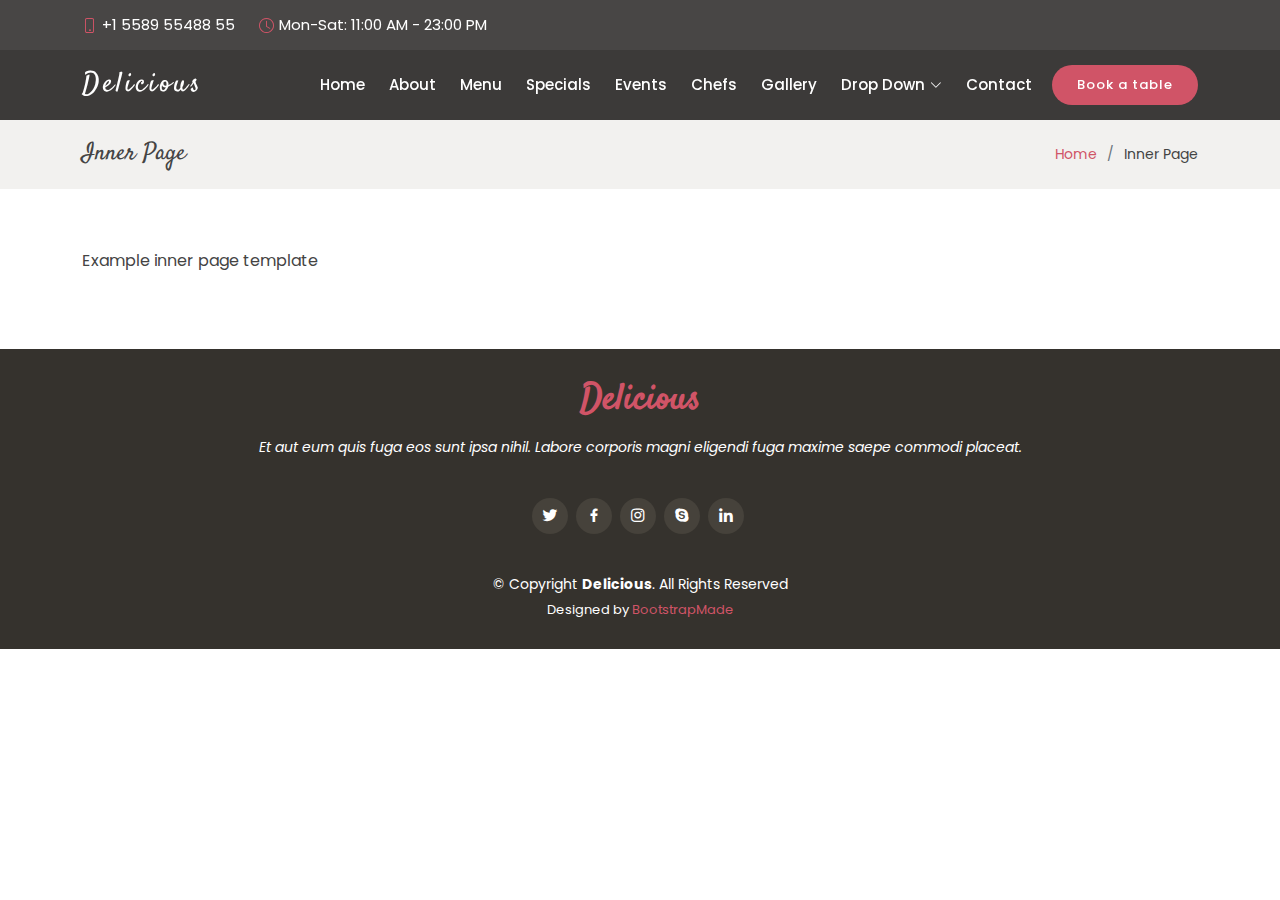
<file: inner-page.html>
<!DOCTYPE html>
<html lang="en">

<head>
  <meta charset="utf-8">
  <meta content="width=device-width, initial-scale=1.0" name="viewport">

  <title>Inner Page - Delicious Bootstrap Template</title>
  <meta content="" name="description">
  <meta content="" name="keywords">

  <!-- Favicons -->
  <link href="assets/img/favicon.png" rel="icon">
  <link href="assets/img/apple-touch-icon.png" rel="apple-touch-icon">

  <!-- Google Fonts -->
  <link href="https://fonts.googleapis.com/css?family=Poppins:300,300i,400,400i,600,600i,700,700i|Satisfy|Comic+Neue:300,300i,400,400i,700,700i" rel="stylesheet">

  <!-- Vendor CSS Files -->
  <link href="assets/vendor/animate.css/animate.min.css" rel="stylesheet">
  <link href="assets/vendor/bootstrap/css/bootstrap.min.css" rel="stylesheet">
  <link href="assets/vendor/bootstrap-icons/bootstrap-icons.css" rel="stylesheet">
  <link href="assets/vendor/boxicons/css/boxicons.min.css" rel="stylesheet">
  <link href="assets/vendor/glightbox/css/glightbox.min.css" rel="stylesheet">
  <link href="assets/vendor/swiper/swiper-bundle.min.css" rel="stylesheet">

  <!-- Template Main CSS File -->
  <link href="assets/css/style.css" rel="stylesheet">

  <!-- =======================================================
  * Template Name: Delicious - v4.10.0
  * Template URL: https://bootstrapmade.com/delicious-free-restaurant-bootstrap-theme/
  * Author: BootstrapMade.com
  * License: https://bootstrapmade.com/license/
  ======================================================== -->
</head>

<body>

  <!-- ======= Top Bar ======= -->
  <section id="topbar" class="d-flex align-items-center fixed-top ">
    <div class="container-fluid container-xl d-flex align-items-center justify-content-center justify-content-lg-start">
      <i class="bi bi-phone d-flex align-items-center"><span>+1 5589 55488 55</span></i>
      <i class="bi bi-clock ms-4 d-none d-lg-flex align-items-center"><span>Mon-Sat: 11:00 AM - 23:00 PM</span></i>
    </div>
  </section>

  <!-- ======= Header ======= -->
  <header id="header" class="fixed-top d-flex align-items-center ">
    <div class="container-fluid container-xl d-flex align-items-center justify-content-between">

      <div class="logo me-auto">
        <h1><a href="index.html">Delicious</a></h1>
        <!-- Uncomment below if you prefer to use an image logo -->
        <!-- <a href="index.html"><img src="assets/img/logo.png" alt="" class="img-fluid"></a>-->
      </div>

      <nav id="navbar" class="navbar order-last order-lg-0">
        <ul>
          <li><a class="nav-link scrollto " href="#hero">Home</a></li>
          <li><a class="nav-link scrollto" href="#about">About</a></li>
          <li><a class="nav-link scrollto" href="#menu">Menu</a></li>
          <li><a class="nav-link scrollto" href="#specials">Specials</a></li>
          <li><a class="nav-link scrollto" href="#events">Events</a></li>
          <li><a class="nav-link scrollto" href="#chefs">Chefs</a></li>
          <li><a class="nav-link scrollto" href="#gallery">Gallery</a></li>
          <li class="dropdown"><a href="#"><span>Drop Down</span> <i class="bi bi-chevron-down"></i></a>
            <ul>
              <li><a href="#">Drop Down 1</a></li>
              <li class="dropdown"><a href="#"><span>Deep Drop Down</span> <i class="bi bi-chevron-right"></i></a>
                <ul>
                  <li><a href="#">Deep Drop Down 1</a></li>
                  <li><a href="#">Deep Drop Down 2</a></li>
                  <li><a href="#">Deep Drop Down 3</a></li>
                  <li><a href="#">Deep Drop Down 4</a></li>
                  <li><a href="#">Deep Drop Down 5</a></li>
                </ul>
              </li>
              <li><a href="#">Drop Down 2</a></li>
              <li><a href="#">Drop Down 3</a></li>
              <li><a href="#">Drop Down 4</a></li>
            </ul>
          </li>
          <li><a class="nav-link scrollto" href="#contact">Contact</a></li>
        </ul>
        <i class="bi bi-list mobile-nav-toggle"></i>
      </nav><!-- .navbar -->

      <a href="#book-a-table" class="book-a-table-btn scrollto">Book a table</a>

    </div>
  </header><!-- End Header -->

  <main id="main">

    <!-- ======= Breadcrumbs Section ======= -->
    <section class="breadcrumbs">
      <div class="container">

        <div class="d-flex justify-content-between align-items-center">
          <h2>Inner Page</h2>
          <ol>
            <li><a href="index.html">Home</a></li>
            <li>Inner Page</li>
          </ol>
        </div>

      </div>
    </section><!-- End Breadcrumbs Section -->

    <section class="inner-page">
      <div class="container">
        <p>
          Example inner page template
        </p>
      </div>
    </section>

  </main><!-- End #main -->

  <!-- ======= Footer ======= -->
  <footer id="footer">
    <div class="container">
      <h3>Delicious</h3>
      <p>Et aut eum quis fuga eos sunt ipsa nihil. Labore corporis magni eligendi fuga maxime saepe commodi placeat.</p>
      <div class="social-links">
        <a href="#" class="twitter"><i class="bx bxl-twitter"></i></a>
        <a href="#" class="facebook"><i class="bx bxl-facebook"></i></a>
        <a href="#" class="instagram"><i class="bx bxl-instagram"></i></a>
        <a href="#" class="google-plus"><i class="bx bxl-skype"></i></a>
        <a href="#" class="linkedin"><i class="bx bxl-linkedin"></i></a>
      </div>
      <div class="copyright">
        &copy; Copyright <strong><span>Delicious</span></strong>. All Rights Reserved
      </div>
      <div class="credits">
        <!-- All the links in the footer should remain intact. -->
        <!-- You can delete the links only if you purchased the pro version. -->
        <!-- Licensing information: https://bootstrapmade.com/license/ -->
        <!-- Purchase the pro version with working PHP/AJAX contact form: https://bootstrapmade.com/delicious-free-restaurant-bootstrap-theme/ -->
        Designed by <a href="https://bootstrapmade.com/">BootstrapMade</a>
      </div>
    </div>
  </footer><!-- End Footer -->

  <a href="#" class="back-to-top d-flex align-items-center justify-content-center"><i class="bi bi-arrow-up-short"></i></a>

  <!-- Vendor JS Files -->
  <script src="assets/vendor/bootstrap/js/bootstrap.bundle.min.js"></script>
  <script src="assets/vendor/glightbox/js/glightbox.min.js"></script>
  <script src="assets/vendor/isotope-layout/isotope.pkgd.min.js"></script>
  <script src="assets/vendor/swiper/swiper-bundle.min.js"></script>
  <script src="assets/vendor/php-email-form/validate.js"></script>

  <!-- Template Main JS File -->
  <script src="assets/js/main.js"></script>

</body>

</html>
</file>
<file: assets/css/style.css>
/**
* Template Name: Delicious - v4.10.0
* Template URL: https://bootstrapmade.com/delicious-free-restaurant-bootstrap-theme/
* Author: BootstrapMade.com
* License: https://bootstrapmade.com/license/
*/

/*--------------------------------------------------------------
# General
--------------------------------------------------------------*/
body {
  font-family: "Poppins", sans-serif;
  color: #444444;
}

a {
  text-decoration: none;
  color: #d05467;
}

a:hover {
  color: #ffc56e;
  text-decoration: none;
}

h1,
h2,
h3,
h4,
h5,
h6 {
  font-family: "Satisfy", sans-serif;
}

/*--------------------------------------------------------------
# Back to top button
--------------------------------------------------------------*/
.back-to-top {
  position: fixed;
  visibility: hidden;
  opacity: 0;
  left: 15px;
  bottom: 15px;
  z-index: 996;
  background: #d05467;
  width: 40px;
  height: 40px;
  border-radius: 50px;
  transition: all 0.4s;
}

.back-to-top i {
  font-size: 28px;
  color: #fff;
  line-height: 0;
}

.back-to-top:hover {
  background: #ffc064;
  color: #fff;
}

.back-to-top.active {
  visibility: visible;
  opacity: 1;
}

/*--------------------------------------------------------------
# Top Bar
--------------------------------------------------------------*/
#topbar {
  padding: 0;
  font-size: 15px;
  height: 50px;
  transition: all 0.5s;
  background: rgba(26, 24, 22, 0.8);
  z-index: 996;
  color: rgba(255, 255, 255, 0.7);
}

#topbar.topbar-transparent {
  background: transparent;
}

#topbar.topbar-scrolled {
  top: -50px;
}

#topbar i {
  color: #d05467;
  line-height: 0;
}

#topbar i span {
  color: #fff;
  font-style: normal;
  padding-left: 5px;
}

/*--------------------------------------------------------------
# Header
--------------------------------------------------------------*/
#header {
  top: 50px;
  height: 70px;
  z-index: 997;
  transition: all 0.5s;
  padding: 10px 0;
  background: rgba(26, 24, 22, 0.85);
}

#header.header-transparent {
  background: transparent;
}

#header.header-scrolled {
  top: 0;
  background: rgba(26, 24, 22, 0.85);
}

#header .logo h1 {
  font-size: 28px;
  margin: 0;
  line-height: 1;
  font-weight: 400;
  letter-spacing: 3px;
}

#header .logo h1 a,
#header .logo h1 a:hover {
  color: #fff;
  text-decoration: none;
}

#header .logo img {
  padding: 0;
  margin: 0;
  max-height: 40px;
}

/*--------------------------------------------------------------
# Book a table button Menu
--------------------------------------------------------------*/
.book-a-table-btn {
  background: #d05467;
  color: #fff;
  border-radius: 50px;
  margin: 0 0 0 20px;
  padding: 10px 25px;
  font-size: 13px;
  font-weight: 500;
  letter-spacing: 1px;
  transition: 0.3s;
  white-space: nowrap;
}

.book-a-table-btn:hover {
  background: #ffa012;
  color: #fff;
}

@media (max-width: 992px) {
  .book-a-table-btn {
    margin: 0 15px 0 0;
    padding: 8px 20px;
    letter-spacing: 1px;
  }
}

/*--------------------------------------------------------------
# Navigation Menu
--------------------------------------------------------------*/
/**
* Desktop Navigation 
*/
.navbar {
  padding: 0;
}

.navbar ul {
  margin: 0;
  padding: 0;
  display: flex;
  list-style: none;
  align-items: center;
}

.navbar li {
  position: relative;
}

.navbar a,
.navbar a:focus {
  display: flex;
  align-items: center;
  justify-content: space-between;
  padding: 10px 0 10px 24px;
  font-size: 15px;
  font-weight: 500;
  color: white;
  white-space: nowrap;
  transition: 0.3s;
}

.navbar a i,
.navbar a:focus i {
  font-size: 12px;
  line-height: 0;
  margin-left: 5px;
}

.navbar a:hover,
.navbar .active,
.navbar .active:focus,
.navbar li:hover>a {
  color: #d05467;
}

.navbar .dropdown ul {
  display: block;
  position: absolute;
  left: 24px;
  top: calc(100% + 30px);
  margin: 0;
  padding: 10px 0;
  z-index: 99;
  opacity: 0;
  visibility: hidden;
  background: #fff;
  box-shadow: 0px 0px 30px rgba(127, 137, 161, 0.25);
  transition: 0.3s;
  border-radius: 4px;
}

.navbar .dropdown ul li {
  min-width: 200px;
}

.navbar .dropdown ul a {
  padding: 10px 20px;
  font-size: 14px;
  font-weight: 400;
  color: #433f39;
}

.navbar .dropdown ul a i {
  font-size: 12px;
}

.navbar .dropdown ul a:hover,
.navbar .dropdown ul .active:hover,
.navbar .dropdown ul li:hover>a {
  color: #d05467;
}

.navbar .dropdown:hover>ul {
  opacity: 1;
  top: 100%;
  visibility: visible;
}

.navbar .dropdown .dropdown ul {
  top: 0;
  left: calc(100% - 30px);
  visibility: hidden;
}

.navbar .dropdown .dropdown:hover>ul {
  opacity: 1;
  top: 0;
  left: 100%;
  visibility: visible;
}

@media (max-width: 1366px) {
  .navbar .dropdown .dropdown ul {
    left: -90%;
  }

  .navbar .dropdown .dropdown:hover>ul {
    left: -100%;
  }
}

/**
* Mobile Navigation 
*/
.mobile-nav-toggle {
  color: #fff;
  font-size: 28px;
  cursor: pointer;
  display: none;
  line-height: 0;
  transition: 0.5s;
}

@media (max-width: 991px) {
  .mobile-nav-toggle {
    display: block;
  }

  .navbar ul {
    display: none;
  }
}

.navbar-mobile {
  position: fixed;
  overflow: hidden;
  top: 0;
  right: 0;
  left: 0;
  bottom: 0;
  background: rgba(39, 37, 34, 0.9);
  transition: 0.3s;
  z-index: 0;
}

.navbar-mobile .mobile-nav-toggle {
  position: absolute;
  top: 15px;
  right: 15px;
}

.navbar-mobile ul {
  display: block;
  position: absolute;
  top: 55px;
  right: 15px;
  bottom: 15px;
  left: 15px;
  padding: 10px 0;
  border-radius: 8px;
  background-color: #fff;
  overflow-y: auto;
  transition: 0.3s;
}

.navbar-mobile a,
.navbar-mobile a:focus {
  padding: 10px 20px;
  font-size: 15px;
  color: #433f39;
}

.navbar-mobile a:hover,
.navbar-mobile .active,
.navbar-mobile li:hover>a {
  color: #d05467;
}

.navbar-mobile .getstarted,
.navbar-mobile .getstarted:focus {
  margin: 15px;
}

.navbar-mobile .dropdown ul {
  position: static;
  display: none;
  margin: 10px 20px;
  padding: 10px 0;
  z-index: 99;
  opacity: 1;
  visibility: visible;
  background: #fff;
  box-shadow: 0px 0px 30px rgba(127, 137, 161, 0.25);
}

.navbar-mobile .dropdown ul li {
  min-width: 200px;
}

.navbar-mobile .dropdown ul a {
  padding: 10px 20px;
}

.navbar-mobile .dropdown ul a i {
  font-size: 12px;
}

.navbar-mobile .dropdown ul a:hover,
.navbar-mobile .dropdown ul .active:hover,
.navbar-mobile .dropdown ul li:hover>a {
  color: #d05467;
}

.navbar-mobile .dropdown>.dropdown-active {
  display: block;
}

/*--------------------------------------------------------------
# Hero Section
--------------------------------------------------------------*/
#hero {
  width: 100%;
  height: 100vh;
  background-color: rgba(39, 37, 34, 0.8);
  overflow: hidden;
  padding: 0;
}

#hero .carousel-item {
  width: 100%;
  height: 100vh;
  background-size: cover;
  background-position: center;
  background-repeat: no-repeat;
}

#hero .carousel-item::before {
  content: "";
  background-color: rgba(12, 11, 10, 0.5);
  position: absolute;
  top: 0;
  right: 0;
  left: 0;
  bottom: 0;
}

#hero .carousel-container {
  display: flex;
  justify-content: center;
  align-items: center;
  position: absolute;
  bottom: 0;
  top: 0;
  left: 0;
  right: 0;
}

#hero .carousel-content {
  text-align: center;
}

#hero h2 {
  color: #fff;
  margin-bottom: 30px;
  font-size: 48px;
  font-weight: 700;
}

#hero h2 span {
  color: #d05467;
}

#hero p {
  width: 80%;
  -webkit-animation-delay: 0.4s;
  animation-delay: 0.4s;
  margin: 0 auto 30px auto;
  color: #fff;
}

#hero .carousel-inner .carousel-item {
  transition-property: opacity;
  background-position: center top;
}

#hero .carousel-inner .carousel-item,
#hero .carousel-inner .active.carousel-item-start,
#hero .carousel-inner .active.carousel-item-end {
  opacity: 0;
}

#hero .carousel-inner .active,
#hero .carousel-inner .carousel-item-next.carousel-item-start,
#hero .carousel-inner .carousel-item-prev.carousel-item-end {
  opacity: 1;
  transition: 0.5s;
}

#hero .carousel-inner .carousel-item-next,
#hero .carousel-inner .carousel-item-prev,
#hero .carousel-inner .active.carousel-item-start,
#hero .carousel-inner .active.carousel-item-end {
  left: 0;
  transform: translate3d(0, 0, 0);
}

#hero .carousel-control-next-icon,
#hero .carousel-control-prev-icon {
  background: none;
  font-size: 30px;
  line-height: 0;
  width: auto;
  height: auto;
  background: rgba(255, 255, 255, 0.2);
  border-radius: 50px;
  transition: 0.3s;
  color: rgba(255, 255, 255, 0.5);
  width: 54px;
  height: 54px;
  display: flex;
  align-items: center;
  justify-content: center;
}

.pesan{
    background: #d05467;
    border: 0;
    padding: 10px 24px;
    color: #fff;
    transition: 0.4s;
    border-radius: 50px;
}

#hero .carousel-control-next-icon:hover,
#hero .carousel-control-prev-icon:hover {
  background: rgba(255, 255, 255, 0.3);
  color: rgba(255, 255, 255, 0.8);
}

#hero .carousel-indicators li {
  cursor: pointer;
}

#hero .btn-menu,
#hero .btn-book {
  font-weight: 600;
  font-size: 13px;
  letter-spacing: 1px;
  text-transform: uppercase;
  display: inline-block;
  padding: 12px 30px;
  border-radius: 50px;
  transition: 0.5s;
  line-height: 1;
  margin: 0 10px;
  -webkit-animation-delay: 0.8s;
  animation-delay: 0.8s;
  color: #fff;
  border: 2px solid #d05467;
}

#hero .btn-menu:hover,
#hero .btn-book:hover {
  background: #d05467;
  color: #fff;
}

@media (max-width: 768px) {
  #hero h2 {
    font-size: 28px;
  }
}

@media (min-width: 1024px) {
  #hero p {
    width: 50%;
  }

  #hero .carousel-control-prev,
  #hero .carousel-control-next {
    width: 5%;
  }
}

/*--------------------------------------------------------------
# Sections General
--------------------------------------------------------------*/
section {
  padding: 60px 0;
}

.section-bg {
  background-color: white;
}

.section-title {
  text-align: center;
  padding-bottom: 30px;
}

.section-title h2 {
  margin: 15px 0 0 0;
  font-size: 32px;
  font-weight: 700;
  color: #12232b;
}

.section-title h2 span {
  color: #d05467;
}

.section-title p {
  margin: 15px auto 0 auto;
  font-weight: 300;
}

@media (min-width: 1024px) {
  .section-title p {
    width: 50%;
  }
}

/*--------------------------------------------------------------
# Breadcrumbs
--------------------------------------------------------------*/
.breadcrumbs {
  padding: 20px 0;
  background-color: #f2f1ef;
  min-height: 40px;
  margin-top: 120px;
}

@media (max-width: 992px) {
  .breadcrumbs {
    margin-top: 70px;
  }
}

.breadcrumbs h2 {
  font-size: 24px;
  font-weight: 300;
  margin: 0;
}

@media (max-width: 992px) {
  .breadcrumbs h2 {
    margin: 0 0 10px 0;
  }
}

.breadcrumbs ol {
  display: flex;
  flex-wrap: wrap;
  list-style: none;
  padding: 0;
  margin: 0;
  font-size: 14px;
}

.breadcrumbs ol li+li {
  padding-left: 10px;
}

.breadcrumbs ol li+li::before {
  display: inline-block;
  padding-right: 10px;
  color: #6c757d;
  content: "/";
}

@media (max-width: 768px) {
  .breadcrumbs .d-flex {
    display: block !important;
  }

  .breadcrumbs ol {
    display: block;
  }

  .breadcrumbs ol li {
    display: inline-block;
  }
}

/*--------------------------------------------------------------
# About
--------------------------------------------------------------*/
.about {
  background: #fffaf3;
}

.about .content {
  padding: 0 80px;
}

.about .content h3 {
  font-weight: 400;
  font-size: 34px;
  color: #12232b;
}

.about .content h4 {
  font-size: 20px;
  font-weight: 700;
  margin-top: 5px;
}

.about .content p {
  font-size: 15px;
  color: #848484;
}

.about .content ul {
  list-style: none;
  padding: 0;
}

.about .content ul li+li {
  margin-top: 15px;
}

.about .content ul li {
  position: relative;
  padding-left: 26px;
}

.about .content ul i {
  font-size: 20px;
  color: #d05467;
  position: absolute;
  left: 0;
  top: 2px;
}

.about .content p:last-child {
  margin-bottom: 0;
}

.about .video-box {
  background-size: cover;
  background-repeat: no-repeat;
  background-position: center center;
  min-height: 400px;
  position: relative;
}

.about .play-btn {
  width: 94px;
  height: 94px;
  background: radial-gradient(#d05467 50%, rgba(255, 176, 59, 0.4) 52%);
  border-radius: 50%;
  display: block;
  position: absolute;
  left: calc(50% - 47px);
  top: calc(50% - 47px);
  overflow: hidden;
}

.about .play-btn::after {
  content: "";
  position: absolute;
  left: 50%;
  top: 50%;
  transform: translateX(-40%) translateY(-50%);
  width: 0;
  height: 0;
  border-top: 10px solid transparent;
  border-bottom: 10px solid transparent;
  border-left: 15px solid #fff;
  z-index: 100;
  transition: all 400ms cubic-bezier(0.55, 0.055, 0.675, 0.19);
}

.about .play-btn::before {
  content: "";
  position: absolute;
  width: 120px;
  height: 120px;
  -webkit-animation-delay: 0s;
  animation-delay: 0s;
  -webkit-animation: pulsate-btn 2s;
  animation: pulsate-btn 2s;
  -webkit-animation-direction: forwards;
  animation-direction: forwards;
  -webkit-animation-iteration-count: infinite;
  animation-iteration-count: infinite;
  -webkit-animation-timing-function: steps;
  animation-timing-function: steps;
  opacity: 1;
  border-radius: 50%;
  border: 5px solid rgba(255, 176, 59, 0.7);
  top: -15%;
  left: -15%;
  background: rgba(198, 16, 0, 0);
}

.about .play-btn:hover::after {
  border-left: 15px solid #d05467;
  transform: scale(20);
}

.about .play-btn:hover::before {
  content: "";
  position: absolute;
  left: 50%;
  top: 50%;
  transform: translateX(-40%) translateY(-50%);
  width: 0;
  height: 0;
  border: none;
  border-top: 10px solid transparent;
  border-bottom: 10px solid transparent;
  border-left: 15px solid #fff;
  z-index: 200;
  -webkit-animation: none;
  animation: none;
  border-radius: 0;
}

@media (max-width: 1024px) {

  .about .content,
  .about .accordion-list {
    padding-left: 0;
    padding-right: 0;
  }
}

@media (max-width: 992px) {
  .about .content {
    padding-top: 30px;
  }

  .about .accordion-list {
    padding-bottom: 30px;
  }
}

@-webkit-keyframes pulsate-btn {
  0% {
    transform: scale(0.6, 0.6);
    opacity: 1;
  }

  100% {
    transform: scale(1, 1);
    opacity: 0;
  }
}

@keyframes pulsate-btn {
  0% {
    transform: scale(0.6, 0.6);
    opacity: 1;
  }

  100% {
    transform: scale(1, 1);
    opacity: 0;
  }
}

/*--------------------------------------------------------------
# Whu Us
--------------------------------------------------------------*/
.why-us .box {
  padding: 50px 30px;
  box-shadow: 0px 2px 15px rgba(0, 0, 0, 0.1);
  transition: all ease-in-out 0.3s;
  height: 100%;
}

.why-us .box span {
  display: block;
  font-size: 28px;
  font-weight: 700;
  color: #ffcf88;
}

.why-us .box h4 {
  font-size: 24px;
  font-weight: 600;
  padding: 0;
  margin: 20px 0;
  color: #6c665c;
}

.why-us .box p {
  color: #aaaaaa;
  font-size: 15px;
  margin: 0;
  padding: 0;
}

.why-us .box:hover {
  background: #d05467;
  padding: 30px 30px 70px 30px;
  box-shadow: 10px 15px 30px rgba(0, 0, 0, 0.18);
}

.why-us .box:hover span,
.why-us .box:hover h4,
.why-us .box:hover p {
  color: #fff;
}

/*--------------------------------------------------------------
# Menu Section
--------------------------------------------------------------*/
.menu #menu-flters {
  padding: 0;
  margin: 0 auto 0 auto;
  list-style: none;
  text-align: center;
  border-radius: 50px;
}

.menu #menu-flters li {
  cursor: pointer;
  display: inline-block;
  padding: 8px 16px 10px 16px;
  font-size: 14px;
  font-weight: 500;
  line-height: 1;
  color: #444444;
  margin: 0 3px 10px 3px;
  transition: all ease-in-out 0.3s;
  background: #fff;
  border: 2px solid #d05467;
  border-radius: 50px;
}

.menu #menu-flters li:hover,
.menu #menu-flters li.filter-active {
  color: #fff;
  background: #d05467;
}

.menu #menu-flters li:last-child {
  margin-right: 0;
}

.menu .menu-content {
  margin-top: 30px;
  overflow: hidden;
  display: flex;
  justify-content: space-between;
  position: relative;
}

.menu .menu-content::after {
  content: "......................................................................""....................................................................""....................................................................";
  position: absolute;
  left: 20px;
  right: 0;
  top: -4px;
  z-index: 1;
  color: #dad8d4;
  font-family: Arial, "Helvetica Neue", Helvetica, sans-serif;
}

.menu .menu-content a {
  padding-right: 10px;
  background: #fff;
  position: relative;
  z-index: 3;
  font-weight: 700;
  color: #ff9b08;
}

.menu .menu-content span {
  background: #fff;
  position: relative;
  z-index: 3;
  padding: 0 10px;
  font-weight: 600;
}

.menu .menu-ingredients {
  font-style: italic;
  font-size: 14px;
  font-family: "Comic Neue", sans-serif;
  color: #948c81;
}

/*--------------------------------------------------------------
# Specials
--------------------------------------------------------------*/
.specials {
  overflow: hidden;
}

.specials .nav-tabs {
  border: 0;
}

.specials .nav-link {
  border: 0;
  padding: 12px 15px 12px 0;
  transition: 0.3s;
  color: #433f39;
  border-radius: 0;
  border-right: 2px solid #e8e7e4;
  font-weight: 600;
  font-size: 15px;
}

.specials .nav-link:hover {
  color: #d05467;
}

.specials .nav-link.active {
  color: #d05467;
  border-color: #d05467;
}

.specials .tab-pane.active {
  -webkit-animation: fadeIn 0.5s ease-out;
  animation: fadeIn 0.5s ease-out;
}

.specials .details h3 {
  font-size: 26px;
  font-weight: 600;
  margin-bottom: 20px;
  color: #433f39;
}

.specials .details p {
  color: #777777;
}

.specials .details p:last-child {
  margin-bottom: 0;
}

@media (max-width: 992px) {
  .specials .nav-link {
    border: 0;
    padding: 15px;
  }

  .specials .nav-link.active {
    color: #fff;
    background: #d05467;
  }
}

/*--------------------------------------------------------------
# Events
--------------------------------------------------------------*/
.events {
  background: url(../img/events-bg.jpg) center center no-repeat;
  background-size: cover;
  position: relative;
}

.events::before {
  content: "";
  background-color: rgba(12, 11, 10, 0.8);
  position: absolute;
  top: 0;
  right: 0;
  left: 0;
  bottom: 0;
}

.events .section-title h2 {
  color: #fff;
}

.events .container {
  position: relative;
}

@media (min-width: 1024px) {
  .events {
    background-attachment: fixed;
  }
}

.events .events-carousel {
  background: rgba(255, 255, 255, 0.08);
  padding: 30px;
}

.events .event-item {
  color: #fff;
}

.events .event-item h3 {
  font-weight: 600;
  font-size: 26px;
  color: #d05467;
}

.events .event-item .price {
  font-size: 26px;
  font-family: "Poppins", sans-serif;
  font-weight: 700;
  margin-bottom: 15px;
}

.events .event-item .price span {
  border-bottom: 2px solid #d05467;
}

.events .event-item ul {
  list-style: none;
  padding: 0;
}

.events .event-item ul li {
  padding-bottom: 10px;
}

.events .event-item ul i {
  font-size: 20px;
  padding-right: 4px;
  color: #d05467;
}

.events .event-item p:last-child {
  margin-bottom: 0;
}

.events .swiper-pagination {
  margin-top: 20px;
  position: relative;
}

.events .swiper-pagination .swiper-pagination-bullet {
  width: 12px;
  height: 12px;
  background-color: rgba(255, 255, 255, 0.5);
  opacity: 1;
}

.events .swiper-pagination .swiper-pagination-bullet-active {
  background-color: #d05467;
}

/*--------------------------------------------------------------
# Book A Table
--------------------------------------------------------------*/
.book-a-table .php-email-form {
  width: 100%;
  box-shadow: 0 0 24px 0 rgba(0, 0, 0, 0.12);
  padding: 30px;
  background: #fff;
  text-align: center;
}

.book-a-table .php-email-form .form-group {
  padding-bottom: 8px;
}

.book-a-table .php-email-form .validate {
  display: none;
  color: red;
  margin: 0 0 15px 0;
  font-weight: 400;
  font-size: 13px;
}

.book-a-table .php-email-form .error-message {
  display: none;
  color: #fff;
  background: #ed3c0d;
  text-align: left;
  padding: 15px;
  font-weight: 600;
}

.book-a-table .php-email-form .error-message br+br {
  margin-top: 25px;
}

.book-a-table .php-email-form .sent-message {
  display: none;
  color: #fff;
  background: #18d26e;
  text-align: center;
  padding: 15px;
  font-weight: 600;
}

.book-a-table .php-email-form .loading {
  display: none;
  background: #fff;
  text-align: center;
  padding: 15px;
}

.book-a-table .php-email-form .loading:before {
  content: "";
  display: inline-block;
  border-radius: 50%;
  width: 24px;
  height: 24px;
  margin: 0 10px -6px 0;
  border: 3px solid #18d26e;
  border-top-color: #eee;
  -webkit-animation: animate-loading 1s linear infinite;
  animation: animate-loading 1s linear infinite;
}

.book-a-table .php-email-form input,
.book-a-table .php-email-form textarea {
  border-radius: 0;
  box-shadow: none;
  font-size: 14px;
}

.book-a-table .php-email-form input {
  height: 44px;
}

.book-a-table .php-email-form textarea {
  padding: 10px 12px;
}

.book-a-table .php-email-form button[type=submit] {
  background: #d05467;
  border: 0;
  padding: 10px 24px;
  color: #fff;
  transition: 0.4s;
  border-radius: 50px;
}

.book-a-table .php-email-form button[type=submit]:hover {
  background: #ffa012;
}

/*--------------------------------------------------------------
# Gallery
--------------------------------------------------------------*/
.gallery {
  padding-bottom: 0;
}

.gallery .gallery-item {
  overflow: hidden;
  border-right: 3px solid #fff;
  border-bottom: 3px solid #fff;
}

.gallery .gallery-item img {
  transition: all ease-in-out 0.4s;
}

.gallery .gallery-item:hover img {
  transform: scale(1.1);
}

/*--------------------------------------------------------------
# Chefs
--------------------------------------------------------------*/
.chefs {
  background: url("../img/chefs-bg.jpg") center center no-repeat;
  background-size: cover;
  padding: 60px 0;
  position: relative;
}

.chefs::before {
  content: "";
  position: absolute;
  left: 0;
  right: 0;
  top: 0;
  bottom: 0;
  background: rgba(255, 255, 255, 0.8);
  z-index: 9;
}

.chefs .container {
  position: relative;
  z-index: 10;
}

.chefs .member {
  text-align: center;
  margin-bottom: 80px;
  position: relative;
}

.chefs .member .pic {
  overflow: hidden;
}

.chefs .member .member-info {
  position: absolute;
  bottom: -80px;
  left: 20px;
  right: 20px;
  background: #fff;
  padding: 20px 0;
  color: #433f39;
  box-shadow: 0px 2px 15px rgba(0, 0, 0, 0.1);
  overflow: hidden;
  transition: max-height 0.5s ease-in-out;
}

.chefs .member h4 {
  font-weight: 500;
  margin-bottom: 10px;
  font-size: 16px;
  color: #6c665c;
  position: relative;
  padding-bottom: 10px;
  font-family: "Poppins", sans-serif;
}

.chefs .member h4::after {
  content: "";
  position: absolute;
  display: block;
  width: 50px;
  height: 1px;
  background: #ffcf88;
  bottom: 0;
  left: calc(50% - 25px);
}

.chefs .member span {
  font-style: italic;
  display: block;
  font-size: 13px;
}

.chefs .member .social {
  margin-top: 15px;
}

.chefs .member .social a {
  transition: color 0.3s;
  color: #7a7368;
}

.chefs .member .social a:hover {
  color: #d05467;
}

.chefs .member .social i {
  font-size: 16px;
  margin: 0 2px;
}

@media (max-width: 992px) {
  .chefs .member {
    margin-bottom: 110px;
  }
}

@media (min-width: 1024px) {
  .chefs {
    background-attachment: fixed;
  }
}

/*--------------------------------------------------------------
# Testimonials
--------------------------------------------------------------*/
.testimonials {
  padding: 80px 0;
  background: url("../img/testimonials-bg.jpg") no-repeat;
  background-position: center center;
  background-size: cover;
  position: relative;
}

.testimonials::before {
  content: "";
  position: absolute;
  left: 0;
  right: 0;
  top: 0;
  bottom: 0;
  background: rgba(12, 11, 10, 0.7);
}

.testimonials .section-header {
  margin-bottom: 40px;
}

.testimonials .testimonials-carousel,
.testimonials .testimonials-slider {
  overflow: hidden;
}

.testimonials .testimonial-item {
  text-align: center;
  color: #fff;
}

.testimonials .testimonial-item .testimonial-img {
  width: 100px;
  border-radius: 50%;
  border: 6px solid rgba(255, 255, 255, 0.15);
  margin: 0 auto;
}

.testimonials .testimonial-item h3 {
  font-size: 20px;
  font-weight: bold;
  margin: 10px 0 5px 0;
  color: #fff;
  font-family: "Poppins", sans-serif;
}

.testimonials .testimonial-item h4 {
  font-size: 14px;
  color: #ddd;
  margin: 0 0 15px 0;
  font-family: "Comic Neue", sans-serif;
}

.testimonials .testimonial-item .stars {
  color: #d05467;
  margin-bottom: 10px;
}

.testimonials .testimonial-item .quote-icon-left,
.testimonials .testimonial-item .quote-icon-right {
  color: rgba(255, 255, 255, 0.4);
  font-size: 26px;
}

.testimonials .testimonial-item .quote-icon-left {
  display: inline-block;
  left: -5px;
  position: relative;
}

.testimonials .testimonial-item .quote-icon-right {
  display: inline-block;
  right: -5px;
  position: relative;
  top: 10px;
}

.testimonials .testimonial-item p {
  font-style: italic;
  margin: 0 auto 15px auto;
  color: #eee;
}

.testimonials .swiper-pagination {
  margin-top: 20px;
  position: relative;
}

.testimonials .swiper-pagination .swiper-pagination-bullet {
  width: 12px;
  height: 12px;
  background-color: rgba(255, 255, 255, 0.5);
  opacity: 1;
}

.testimonials .swiper-pagination .swiper-pagination-bullet-active {
  background-color: #d05467;
}

@media (min-width: 992px) {
  .testimonials .testimonial-item p {
    width: 80%;
  }
}

/*--------------------------------------------------------------
# Contact
--------------------------------------------------------------*/
.contact .info-wrap {
  box-shadow: 0px 2px 15px rgba(0, 0, 0, 0.1);
  padding: 30px;
}

.contact .info {
  background: #fff;
}

.contact .info i {
  font-size: 20px;
  color: #d05467;
  float: left;
  width: 44px;
  height: 44px;
  background: #fff6e8;
  display: flex;
  justify-content: center;
  align-items: center;
  border-radius: 50px;
  transition: all 0.3s ease-in-out;
}

.contact .info h4 {
  padding: 0 0 0 60px;
  font-size: 18px;
  font-weight: 600;
  margin-bottom: 5px;
  color: #433f39;
  font-family: "Poppins", sans-serif;
}

.contact .info p {
  padding: 0 0 0 60px;
  margin-bottom: 0;
  font-size: 14px;
  color: #7a7368;
}

.contact .info:hover i {
  background: #d05467;
  color: #fff;
}

.contact .php-email-form {
  width: 100%;
  box-shadow: 0 0 24px 0 rgba(0, 0, 0, 0.12);
  padding: 30px;
  background: #fff;
}

.contact .php-email-form .form-group {
  padding-bottom: 8px;
}

.contact .php-email-form .error-message {
  display: none;
  color: #fff;
  background: #ed3c0d;
  text-align: center;
  padding: 15px;
  font-weight: 600;
}

.contact .php-email-form .sent-message {
  display: none;
  color: #fff;
  background: #18d26e;
  text-align: center;
  padding: 15px;
  font-weight: 600;
}

.contact .php-email-form .loading {
  display: none;
  background: #fff;
  text-align: center;
  padding: 15px;
}

.contact .php-email-form .loading:before {
  content: "";
  display: inline-block;
  border-radius: 50%;
  width: 24px;
  height: 24px;
  margin: 0 10px -6px 0;
  border: 3px solid #18d26e;
  border-top-color: #eee;
  -webkit-animation: animate-loading 1s linear infinite;
  animation: animate-loading 1s linear infinite;
}

.contact .php-email-form input,
.contact .php-email-form textarea {
  border-radius: 0;
  box-shadow: none;
  font-size: 14px;
}

.contact .php-email-form input {
  height: 44px;
}

.contact .php-email-form textarea {
  padding: 10px 12px;
}

.contact .php-email-form button[type=submit] {
  background: #d05467;
  border: 0;
  padding: 10px 24px;
  color: #fff;
  transition: 0.4s;
  border-radius: 50px;
}

.contact .php-email-form button[type=submit]:hover {
  background: #ffa012;
}

@-webkit-keyframes animate-loading {
  0% {
    transform: rotate(0deg);
  }

  100% {
    transform: rotate(360deg);
  }
}

@keyframes animate-loading {
  0% {
    transform: rotate(0deg);
  }

  100% {
    transform: rotate(360deg);
  }
}

/*--------------------------------------------------------------
# Footer
--------------------------------------------------------------*/
#footer {
  background: #35322d;
  color: #fff;
  font-size: 14px;
  text-align: center;
  padding: 30px 0;
}

#footer h3 {
  font-size: 36px;
  font-weight: 700;
  color: #d05467;
  position: relative;
  padding: 0;
  margin: 0 0 15px 0;
}

#footer p {
  font-size: 15;
  font-style: italic;
  padding: 0;
  margin: 0 0 40px 0;
}

#footer .social-links {
  margin: 0 0 40px 0;
}

#footer .social-links a {
  font-size: 18px;
  display: inline-block;
  background: #46423b;
  color: #fff;
  line-height: 1;
  padding: 8px 0;
  margin-right: 4px;
  border-radius: 50%;
  text-align: center;
  width: 36px;
  height: 36px;
  transition: 0.3s;
}

#footer .social-links a:hover {
  background: #d05467;
}

#footer .copyright {
  margin: 0 0 5px 0;
}

#footer .credits {
  font-size: 13px;
}
</file>
